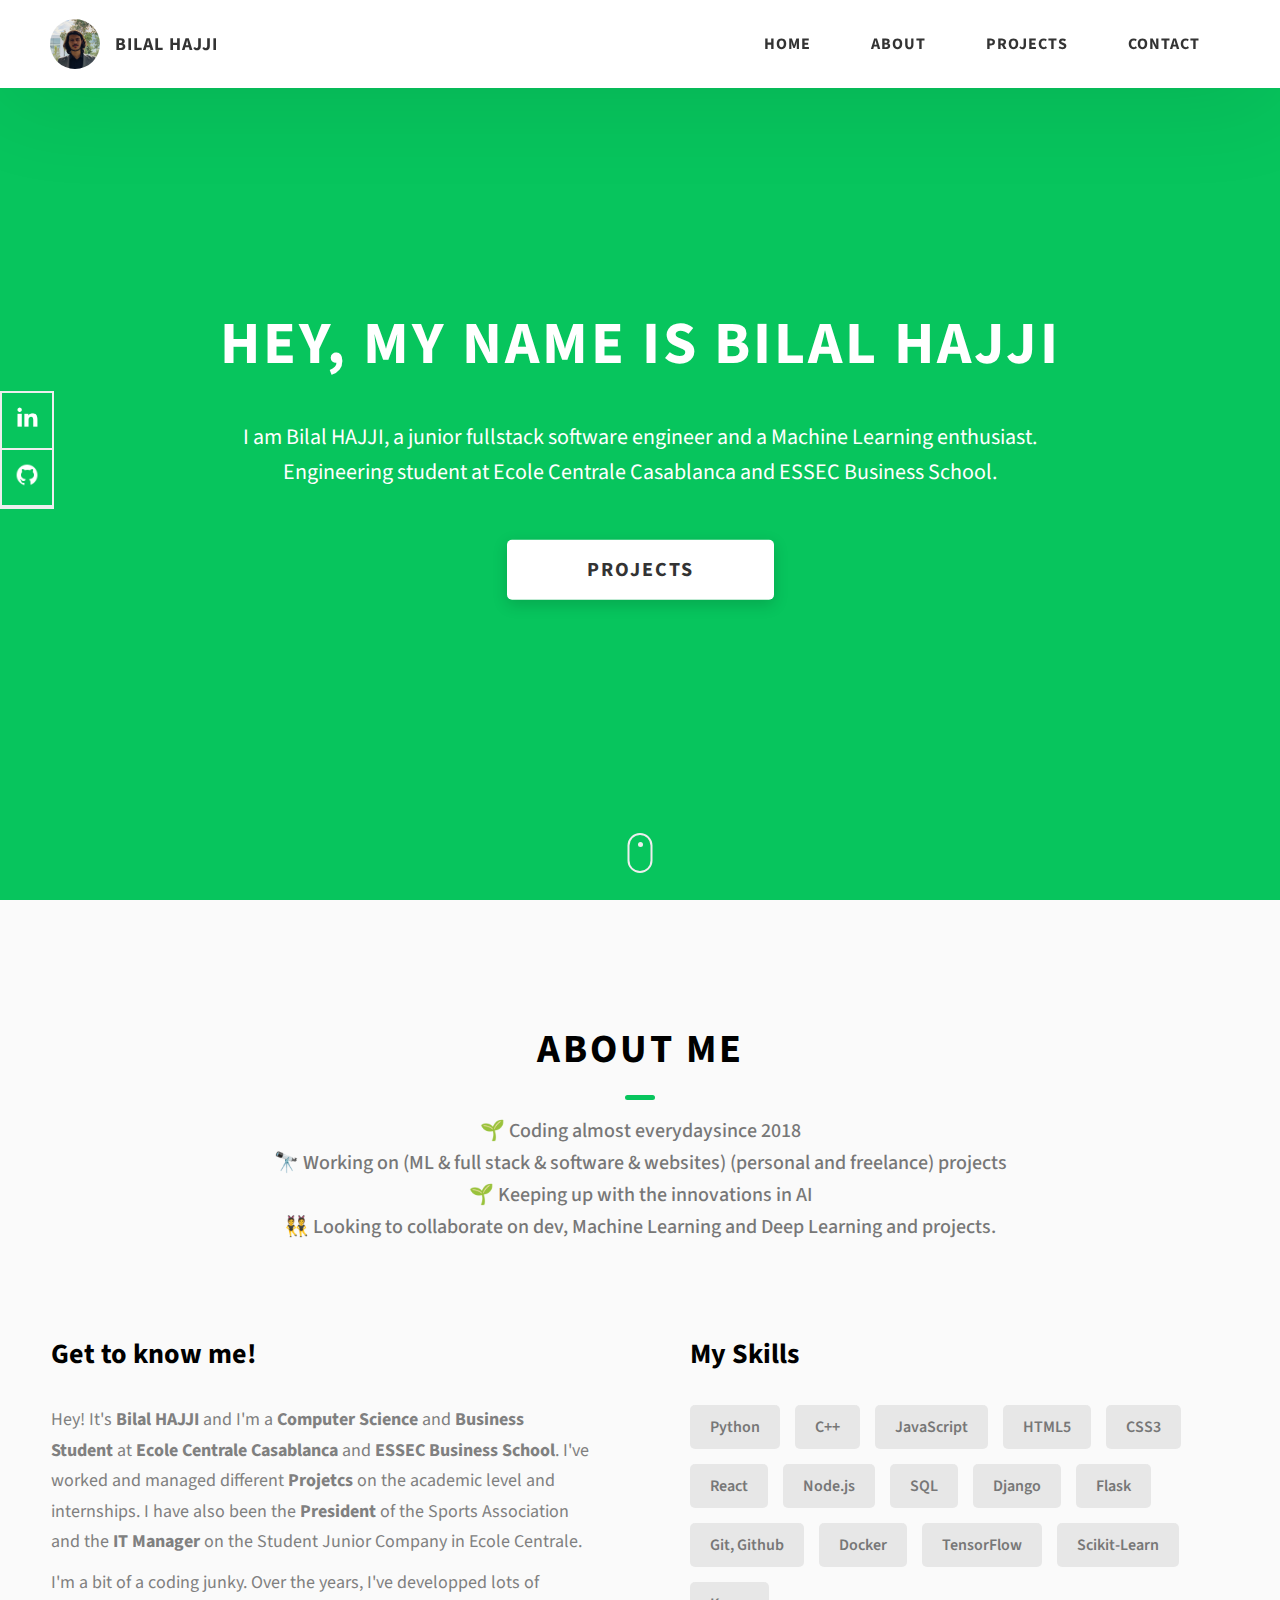
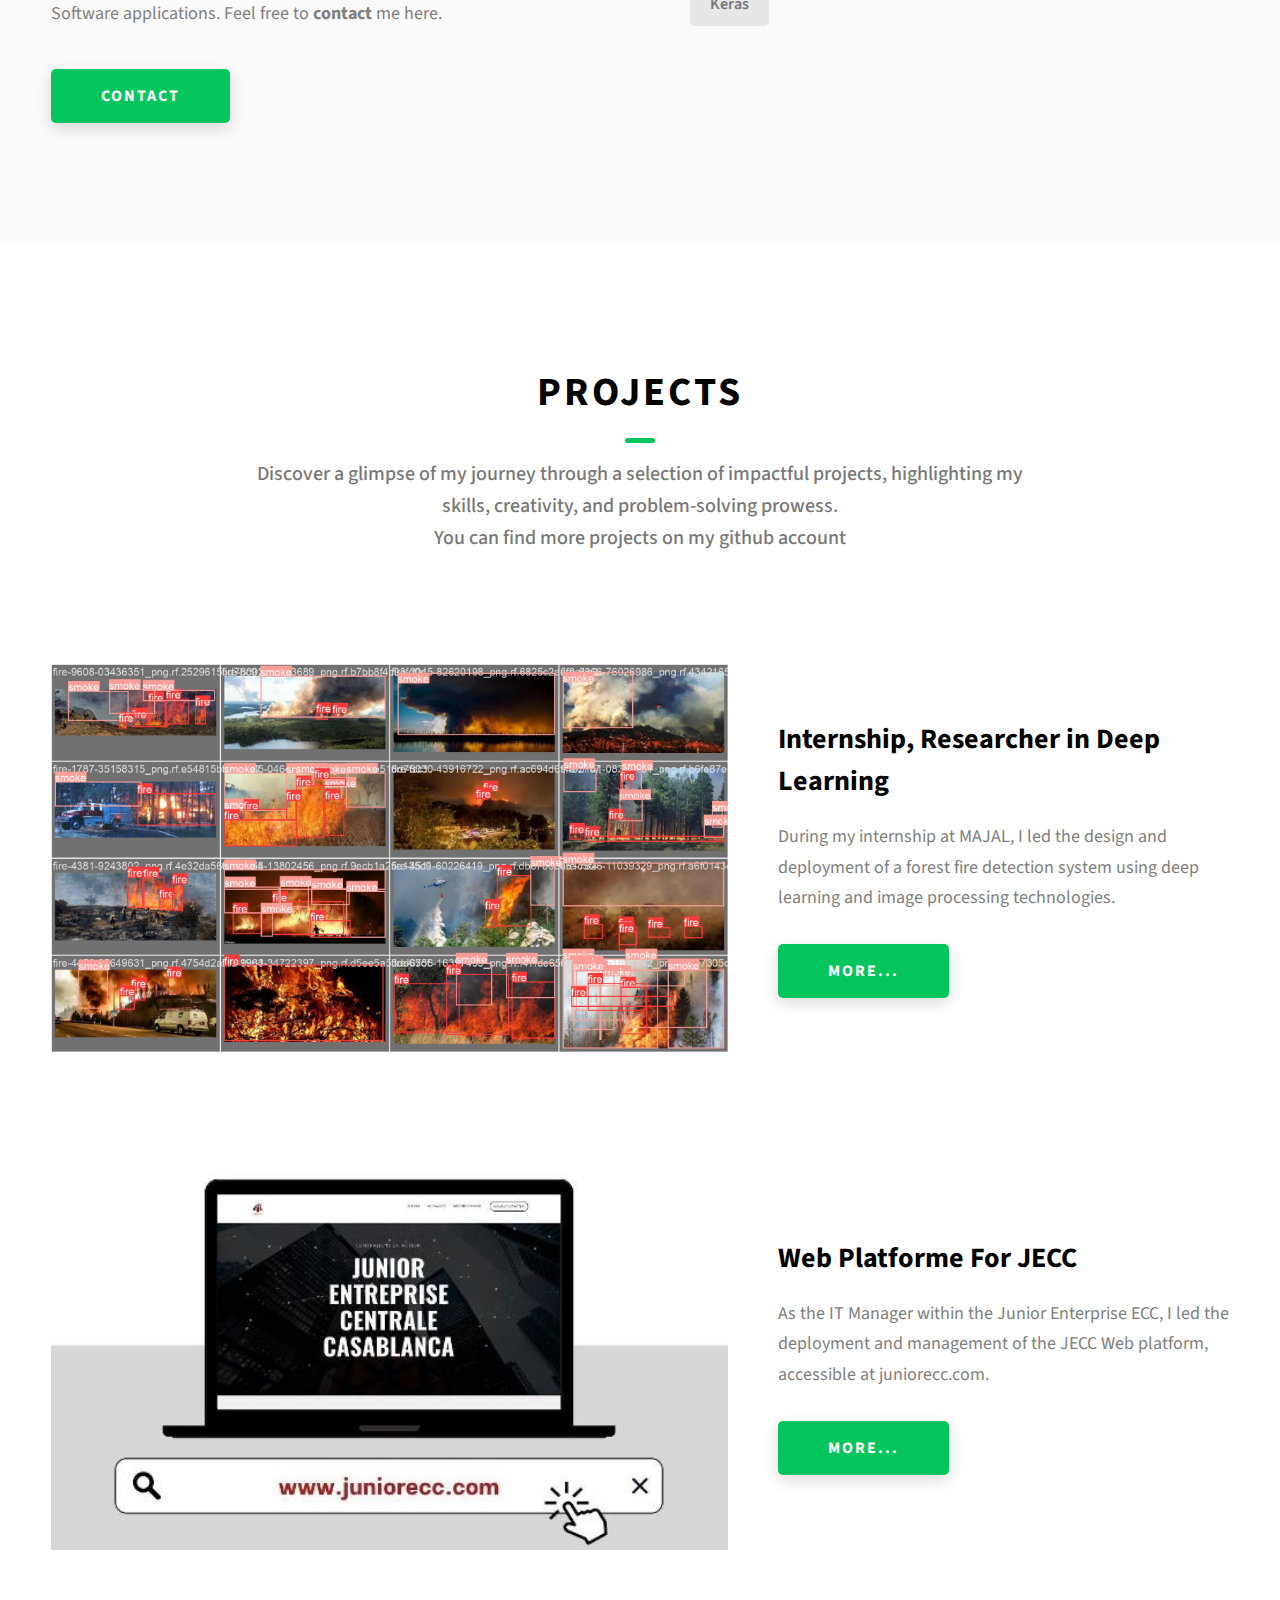
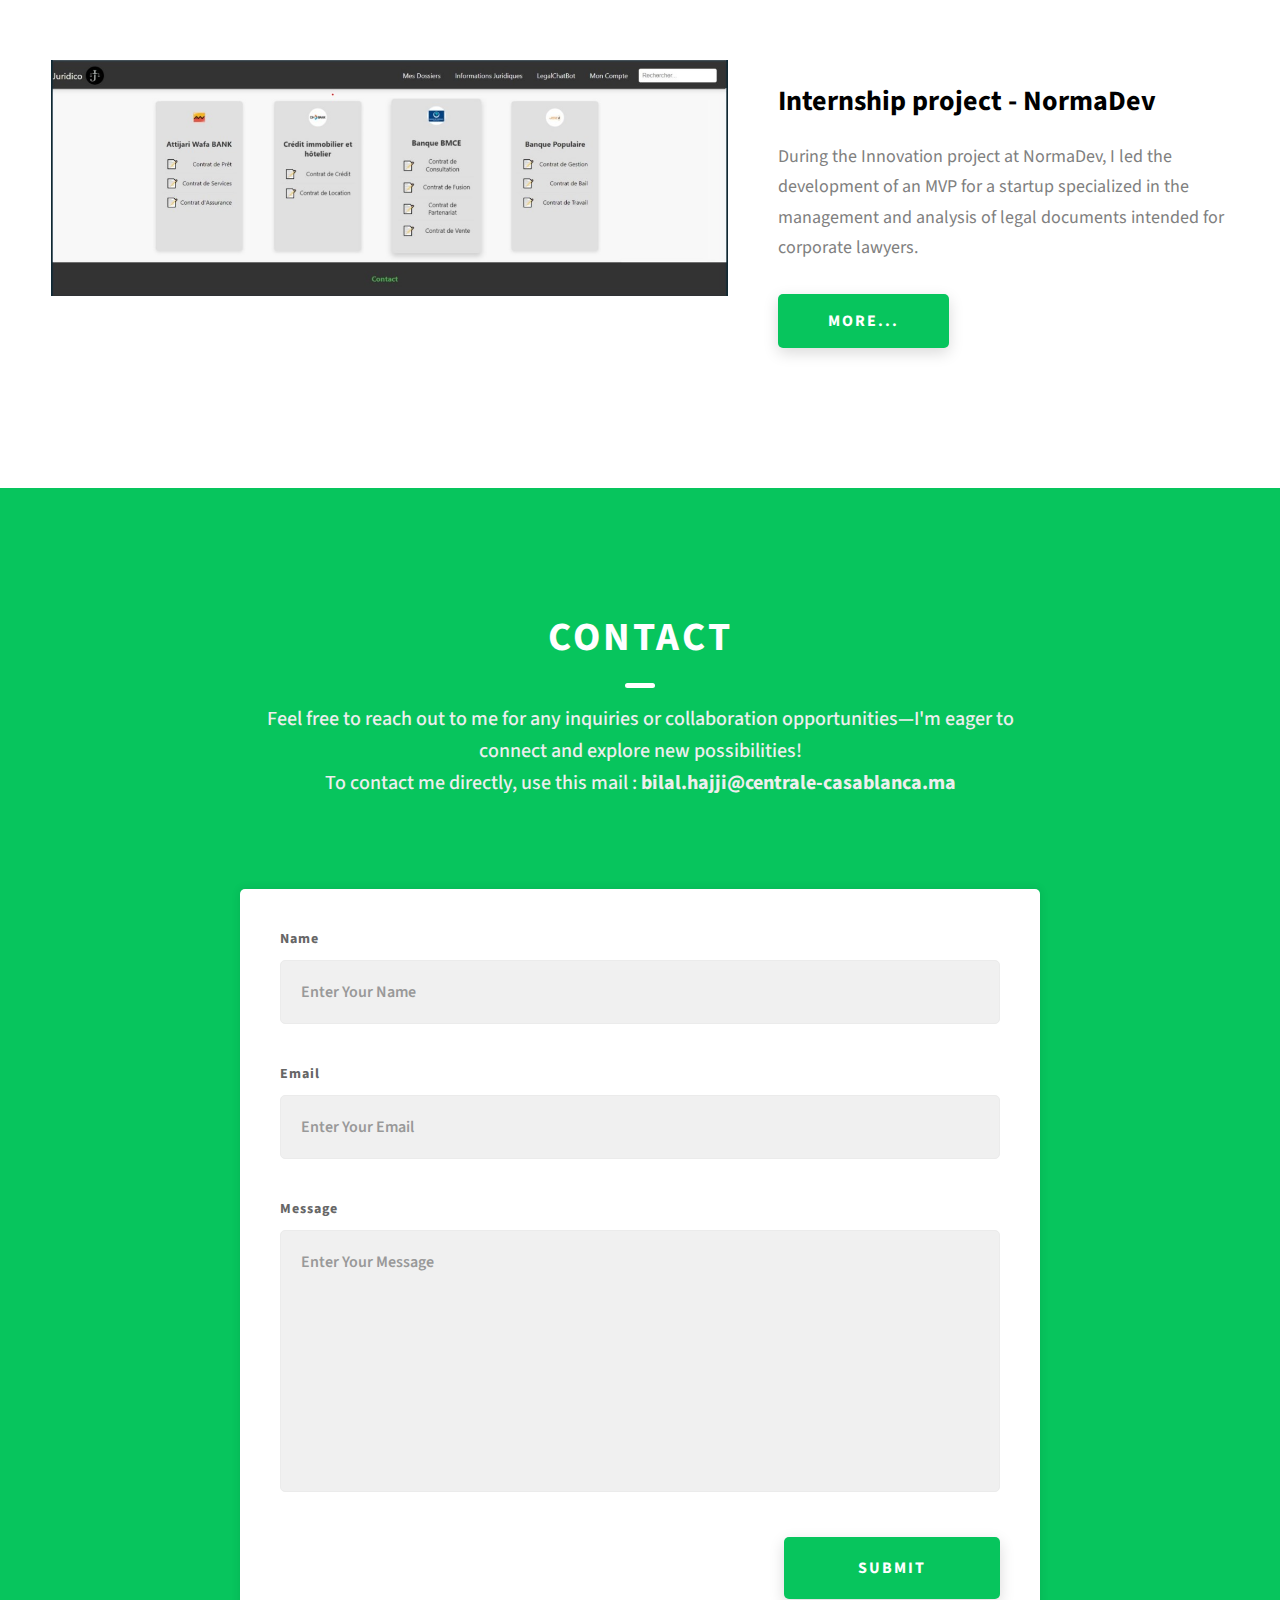
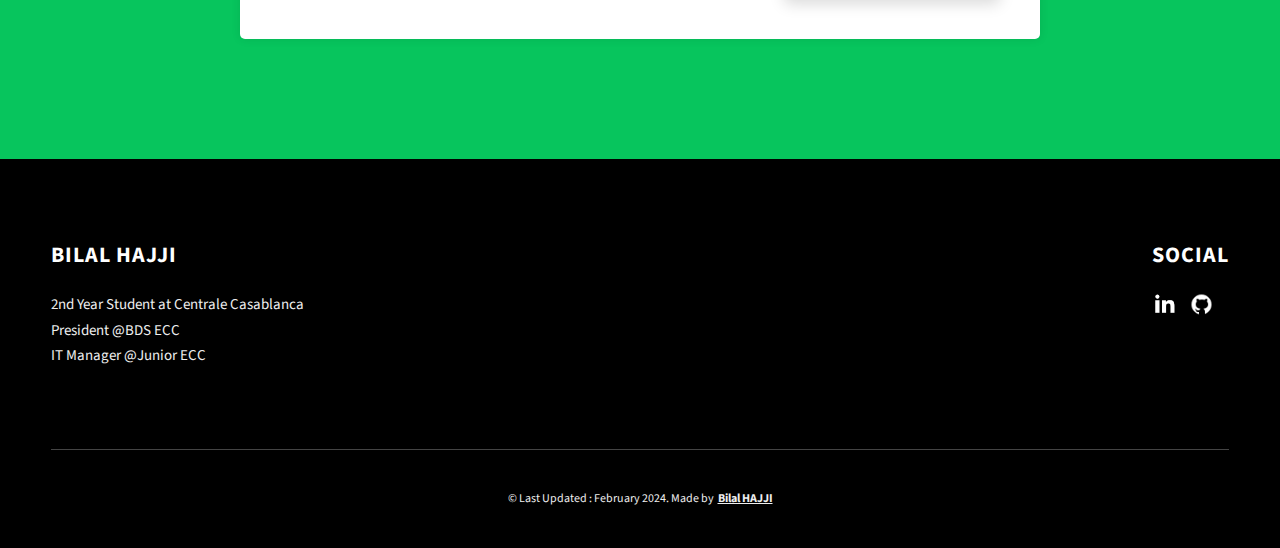
<file: index.html>
<!DOCTYPE html>
<html lang="en">
  <head>
    <meta charset="UTF-8" />
    <meta name="viewport" content="width=device-width, initial-scale=1.0" />
    <meta http-equiv="X-UA-Compatible" content="ie=edge" />
    <title>Bilal Portfolio</title>
    <meta name="description" content="Portfolio Template for Developer" />

    <link rel="stylesheet" href="css/style.css" />

    <link rel="preconnect" href="https://fonts.googleapis.com" />
    <link rel="preconnect" href="https://fonts.gstatic.com" crossorigin />
    <link
      href="https://fonts.googleapis.com/css2?family=Source+Sans+Pro:wght@400;600;700;900&display=swap"
      rel="stylesheet"
    />
  </head>
  <body>
    <header class="header">
      <div class="header__content">
        <div class="header__logo-container">
          <div class="header__logo-img-cont">
            <img
              src="./assets/png/bilal.JPG"
              alt="Ram Maheshwari Logo Image"
              class="header__logo-img"
            />
          </div>
          <span class="header__logo-sub">Bilal HAJJI</span>
        </div>
        <div class="header__main">
          <ul class="header__links">
            <li class="header__link-wrapper">
              <a href="./index.html" class="header__link"> Home </a>
            </li>
            <li class="header__link-wrapper">
              <a href="./index.html#about" class="header__link">About </a>
            </li>
            <li class="header__link-wrapper">
              <a href="./index.html#projects" class="header__link">
                Projects
              </a>
            </li>
            <li class="header__link-wrapper">
              <a href="./index.html#contact" class="header__link"> Contact </a>
            </li>
          </ul>
          <div class="header__main-ham-menu-cont">
            <img
              src="./assets/svg/ham-menu.svg"
              alt="hamburger menu"
              class="header__main-ham-menu"
            />
            <img
              src="./assets/svg/ham-menu-close.svg"
              alt="hamburger menu close"
              class="header__main-ham-menu-close d-none"
            />
          </div>
        </div>
      </div>
      <div class="header__sm-menu">
        <div class="header__sm-menu-content">
          <ul class="header__sm-menu-links">
            <li class="header__sm-menu-link">
              <a href="./index.html"> Home </a>
            </li>

            <li class="header__sm-menu-link">
              <a href="./index.html#about"> About </a>
            </li>

            <li class="header__sm-menu-link">
              <a href="./index.html#projects"> Projects </a>
            </li>

            <li class="header__sm-menu-link">
              <a href="./index.html#contact"> Contact </a>
            </li>
          </ul>
        </div>
      </div>
    </header>
    <section class="home-hero">
      <div class="home-hero__content">
        <h1 class="heading-primary">Hey, My name is Bilal HAJJI</h1>
        <div class="home-hero__info">
          <p class="text-primary">
            I am Bilal HAJJI, a junior fullstack software engineer and a Machine
            Learning enthusiast. <br />Engineering student at Ecole Centrale
            Casablanca and ESSEC Business School.
          </p>
        </div>
        <div class="home-hero__cta">
          <a href="./#projects" class="btn btn--bg">Projects</a>
        </div>
      </div>
      <div class="home-hero__socials">
        <div class="home-hero__social">
          <a
            href="https://www.linkedin.com/in/bilalhajji/"
            class="home-hero__social-icon-link"
          >
            <img
              src="./assets/png/linkedin-ico.png"
              alt="icon"
              class="home-hero__social-icon"
            />
          </a>
        </div>
        <div class="home-hero__social">
          <a
            href="https://github.com/bilalhajji"
            class="home-hero__social-icon-link"
          >
            <img
              src="./assets/png/github-ico.png"
              alt="icon"
              class="home-hero__social-icon"
            />
          </a>
        </div>
      </div>
      <div class="home-hero__mouse-scroll-cont">
        <div class="mouse"></div>
      </div>
    </section>
    <section id="about" class="about sec-pad">
      <div class="main-container">
        <h2 class="heading heading-sec heading-sec__mb-med">
          <span class="heading-sec__main">About Me</span>
          <span class="heading-sec__sub">
            🌱 Coding almost everydaysince 2018 <br />🔭 Working on (ML & full
            stack & software & websites) (personal and freelance) projects
            <br />🌱 Keeping up with the innovations in AI <br />👯 Looking to
            collaborate on dev, Machine Learning and Deep Learning and projects.
          </span>
        </h2>
        <div class="about__content">
          <div class="about__content-main">
            <h3 class="about__content-title">Get to know me!</h3>
            <div class="about__content-details">
              <p class="about__content-details-para">
                Hey! It's
                <strong>Bilal HAJJI</strong>
                and I'm a
                <strong> Computer Science</strong> and
                <strong>Business Student </strong> at
                <strong>Ecole Centrale Casablanca</strong> and
                <strong>ESSEC Business School</strong>. I've worked and managed
                different
                <strong> Projetcs </strong>
                on the academic level and internships. I have also been the
                <strong>President</strong> of the Sports Association and the
                <strong>IT Manager</strong> on the Student Junior Company in
                Ecole Centrale.
              </p>
              <p class="about__content-details-para">
                I'm a bit of a coding junky. Over the years, I've developped
                lots of Software applications. Feel free to
                <strong>contact</strong> me here.
              </p>
            </div>
            <a href="./#contact" class="btn btn--med btn--theme dynamicBgClr"
              >Contact</a
            >
          </div>
          <div class="about__content-skills">
            <h3 class="about__content-title">My Skills</h3>
            <div class="skills">
              <div class="skills__skill">Python</div>
              <div class="skills__skill">C++</div>
              <div class="skills__skill">JavaScript</div>
              <div class="skills__skill">HTML5</div>
              <div class="skills__skill">CSS3</div>
              <div class="skills__skill">React</div>
              <div class="skills__skill">Node.js</div>
              <div class="skills__skill">SQL</div>
              <div class="skills__skill">Django</div>
              <div class="skills__skill">Flask</div>
              <div class="skills__skill">Git, Github</div>
              <div class="skills__skill">Docker</div>
              <div class="skills__skill">TensorFlow</div>
              <div class="skills__skill">Scikit-Learn</div>
              <div class="skills__skill">Keras</div>
            </div>
          </div>
        </div>
      </div>
    </section>
    <section id="projects" class="projects sec-pad">
      <div class="main-container">
        <h2 class="heading heading-sec heading-sec__mb-bg">
          <span class="heading-sec__main">Projects</span>
          <span class="heading-sec__sub">
            Discover a glimpse of my journey through a selection of impactful
            projects, highlighting my skills, creativity, and problem-solving
            prowess.<br />You can find more projects on my github account
          </span>
        </h2>

        <div class="projects__content">
          <div class="projects__row">
            <div class="projects__row-img-cont">
              <img
                src="./assets/png/proj1.jpg"
                alt="Software Screenshot"
                class="projects__row-img"
                loading="lazy"
              />
            </div>
            <div class="projects__row-content">
              <h3 class="projects__row-content-title">
                Internship, Researcher in Deep Learning
              </h3>
              <p class="projects__row-content-desc">
                During my internship at MAJAL, I led the design and deployment
                of a forest fire detection system using deep learning and image
                processing technologies.
              </p>
              <a
                href="./project-1.html"
                class="btn btn--med btn--theme dynamicBgClr"
                target="_blank"
                >More...</a
              >
            </div>
          </div>
          <div class="projects__row">
            <div class="projects__row-img-cont">
              <img
                src="./assets/png/jecc.JPG"
                alt="Software Screenshot"
                class="projects__row-img"
                loading="lazy"
              />
            </div>
            <div class="projects__row-content">
              <h3 class="projects__row-content-title">
                Web Platforme For JECC
              </h3>
              <p class="projects__row-content-desc">
                As the IT Manager within the Junior Enterprise ECC, I led the
                deployment and management of the JECC Web platform, accessible
                at juniorecc.com.
              </p>
              <a
                href="./project-2.html"
                class="btn btn--med btn--theme dynamicBgClr"
                target="_blank"
                >More...</a
              >
            </div>
          </div>
          <div class="projects__row">
            <div class="projects__row-img-cont">
              <img
                src="./assets/png/innov.jpg"
                alt="Software Screenshot"
                class="projects__row-img"
                loading="lazy"
              />
            </div>
            <div class="projects__row-content">
              <h3 class="projects__row-content-title">
                Internship project - NormaDev
              </h3>
              <p class="projects__row-content-desc">
                During the Innovation project at NormaDev, I led the development
                of an MVP for a startup specialized in the management and
                analysis of legal documents intended for corporate lawyers.
              </p>
              <a
                href="./project-3.html"
                class="btn btn--med btn--theme dynamicBgClr"
                target="_blank"
                >More...</a
              >
            </div>
          </div>
        </div>
      </div>
    </section>
    <section id="contact" class="contact sec-pad dynamicBg">
      <div class="main-container">
        <h2 class="heading heading-sec heading-sec__mb-med">
          <span class="heading-sec__main heading-sec__main--lt">Contact</span>
          <span class="heading-sec__sub heading-sec__sub--lt">
            Feel free to reach out to me for any inquiries or collaboration
            opportunities—I'm eager to connect and explore new possibilities!
            <br />To contact me directly, use this mail :
            <strong>bilal.hajji@centrale-casablanca.ma</strong>
          </span>
        </h2>
        <div class="contact__form-container">
          <form action="#" class="contact__form">
            <div class="contact__form-field">
              <label class="contact__form-label" for="name">Name</label>
              <input
                required
                placeholder="Enter Your Name"
                type="text"
                class="contact__form-input"
                name="name"
                id="name"
              />
            </div>
            <div class="contact__form-field">
              <label class="contact__form-label" for="email">Email</label>
              <input
                required
                placeholder="Enter Your Email"
                type="text"
                class="contact__form-input"
                name="email"
                id="email"
              />
            </div>
            <div class="contact__form-field">
              <label class="contact__form-label" for="message">Message</label>
              <textarea
                required
                cols="30"
                rows="10"
                class="contact__form-input"
                placeholder="Enter Your Message"
                name="message"
                id="message"
              ></textarea>
            </div>
            <button type="submit" class="btn btn--theme contact__btn">
              Submit
            </button>
          </form>
        </div>
      </div>
    </section>
    <footer class="main-footer">
      <div class="main-container">
        <div class="main-footer__upper">
          <div class="main-footer__row main-footer__row-1">
            <h2 class="heading heading-sm main-footer__heading-sm">
              <span>Social</span>
            </h2>
            <div class="main-footer__social-cont">
              <a
                target="_blank"
                rel="noreferrer"
                href="https://www.linkedin.com/in/bilalhajji/"
              >
                <img
                  class="main-footer__icon"
                  src="./assets/png/linkedin-ico.png"
                  alt="icon"
                />
              </a>
              <a
                target="_blank"
                rel="noreferrer"
                href="https://github.com/bilalhajji"
              >
                <img
                  class="main-footer__icon"
                  src="./assets/png/github-ico.png"
                  alt="icon"
                />
              </a>
            </div>
          </div>
          <div class="main-footer__row main-footer__row-2">
            <h4 class="heading heading-sm text-lt">Bilal HAJJI</h4>
            <p class="main-footer__short-desc">
              2nd Year Student at Centrale Casablanca <br />President @BDS
              ECC<br />IT Manager @Junior ECC
            </p>
          </div>
        </div>

        <!-- If you give me some credit or shoutout here by linking to my website, then it will be a big thing for me and will help me a lot :) -->
        <div class="main-footer__lower">
          &copy; Last Updated : February 2024. Made by
          <a
            rel="noreferrer"
            target="_blank"
            href="https://www.linkedin.com/in/bilalhajji/"
            >Bilal HAJJI</a
          >
        </div>
      </div>
    </footer>

    <script src="./index.js"></script>
  </body>
</html>
</file>
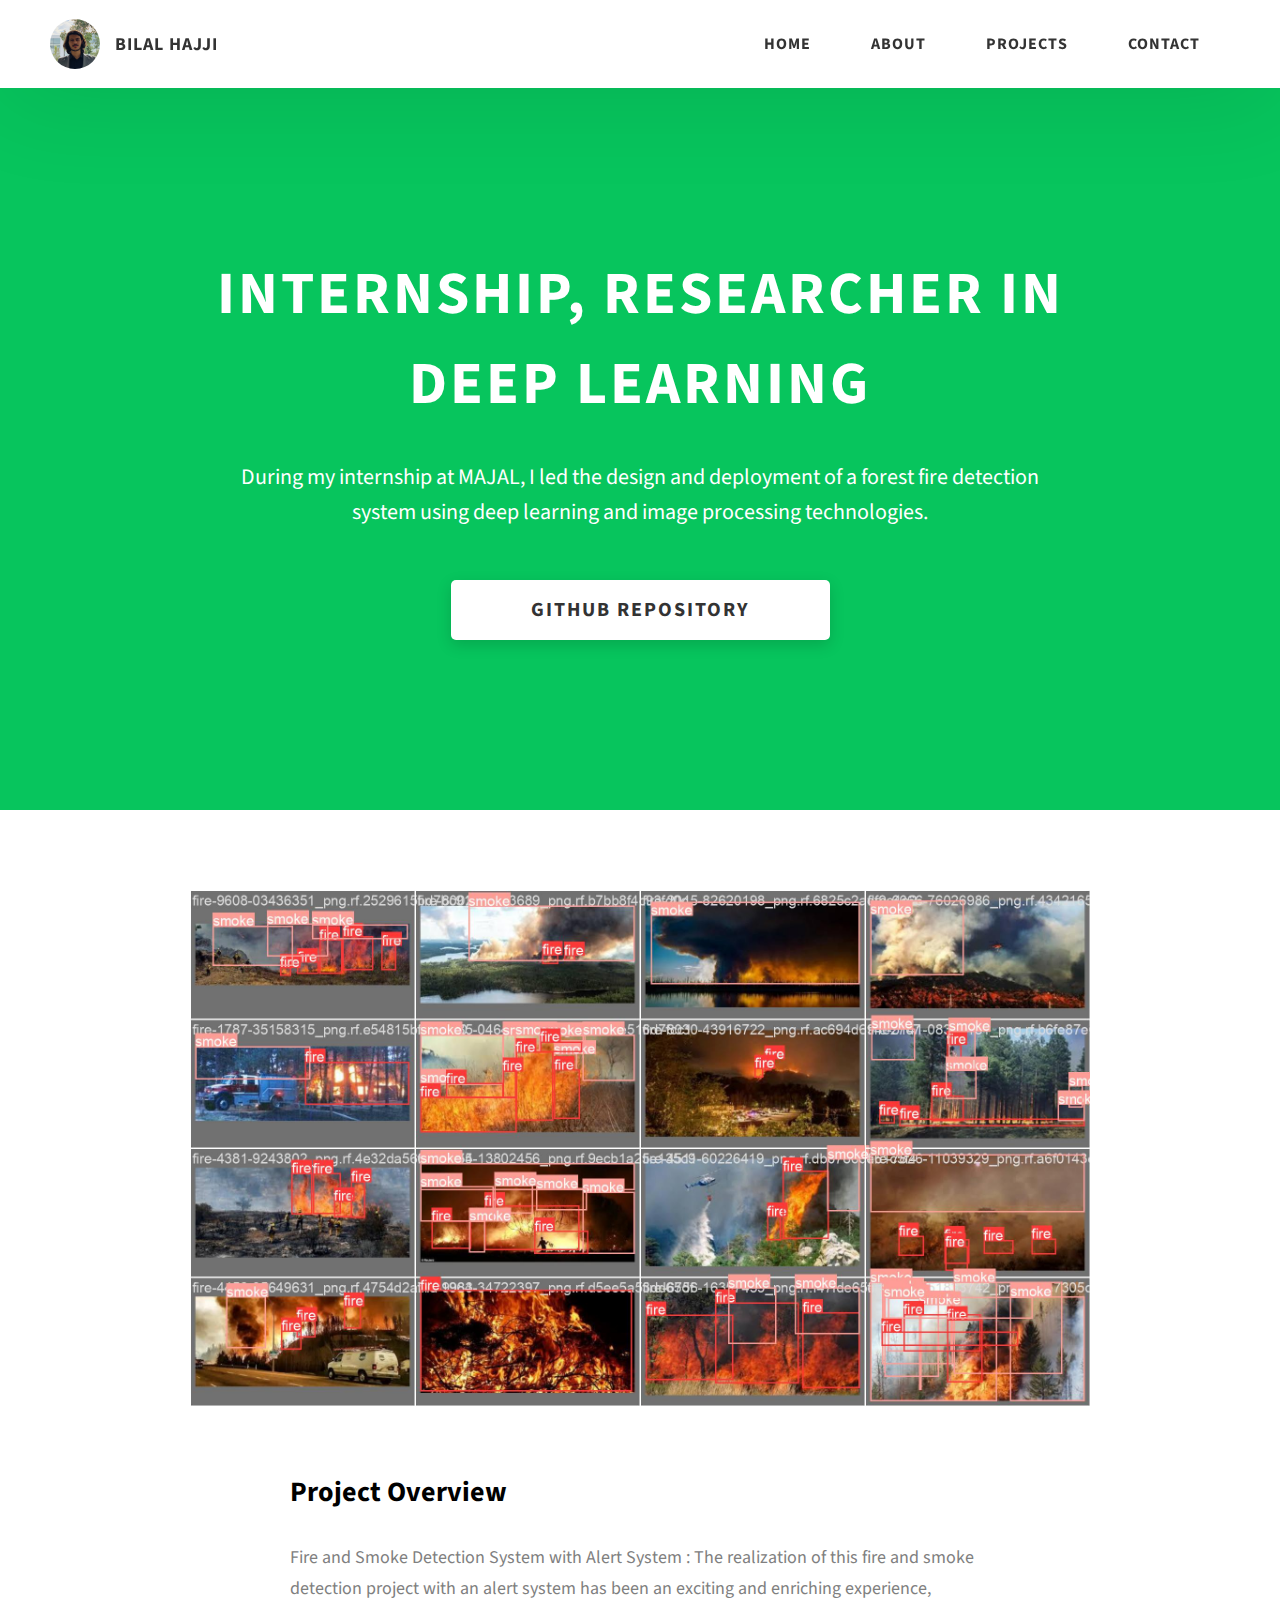
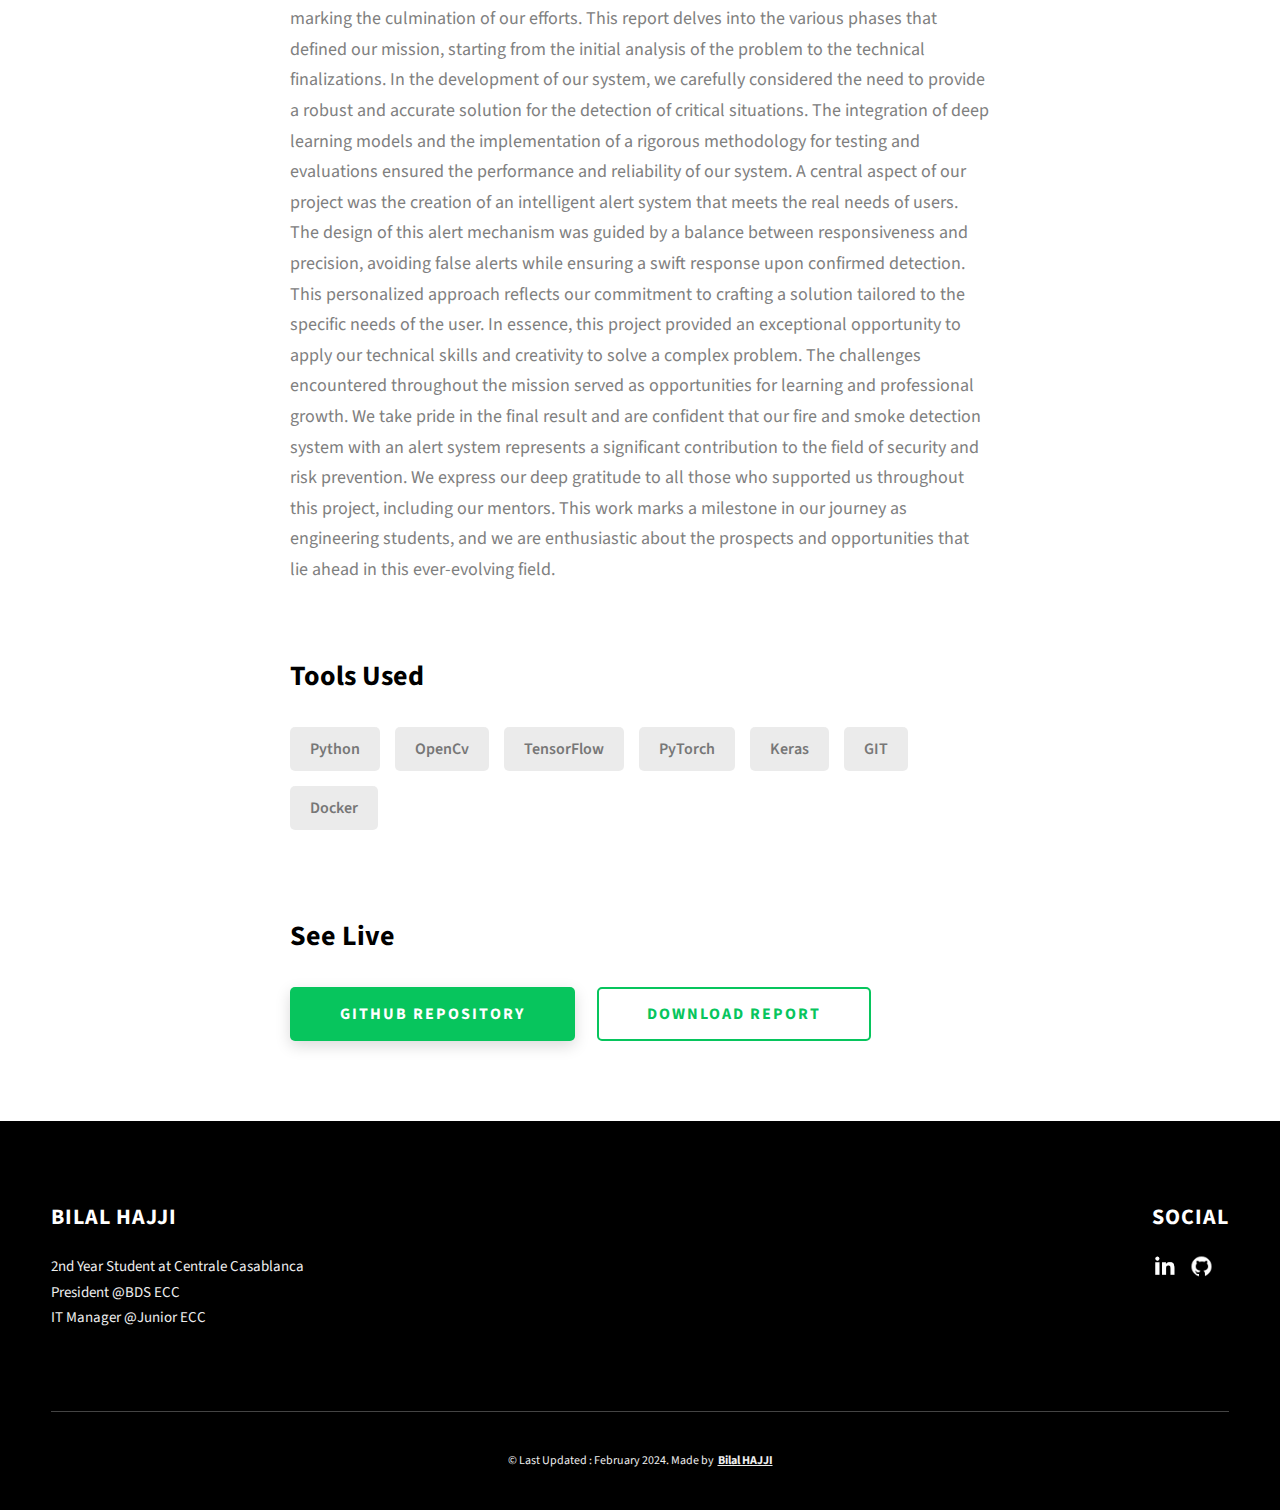
<file: project-1.html>
<!DOCTYPE html>
<html lang="en">
  <head>
    <meta charset="UTF-8" />
    <meta name="viewport" content="width=device-width, initial-scale=1.0" />
    <meta http-equiv="X-UA-Compatible" content="ie=edge" />
    <title>Internship, Researcher in Deep Learning</title>
    <meta name="description" content="Case study page of Project" />

    <link rel="stylesheet" href="css/style.css" />

    <link rel="preconnect" href="https://fonts.googleapis.com" />
    <link rel="preconnect" href="https://fonts.gstatic.com" crossorigin />
    <link
      href="https://fonts.googleapis.com/css2?family=Source+Sans+Pro:wght@400;600;700;900&display=swap"
      rel="stylesheet"
    />
  </head>
  <body>
    <header class="header">
      <div class="header__content">
        <div class="header__logo-container">
          <div class="header__logo-img-cont">
            <img
              src="./assets/png/bilal.JPG"
              alt="Ram Maheshwari Logo Image"
              class="header__logo-img"
            />
          </div>
          <span class="header__logo-sub">Bilal HAJJI</span>
        </div>
        <div class="header__main">
          <ul class="header__links">
            <li class="header__link-wrapper">
              <a href="./index.html" class="header__link"> Home </a>
            </li>
            <li class="header__link-wrapper">
              <a href="./index.html#about" class="header__link">About </a>
            </li>
            <li class="header__link-wrapper">
              <a href="./index.html#projects" class="header__link">
                Projects
              </a>
            </li>
            <li class="header__link-wrapper">
              <a href="./index.html#contact" class="header__link"> Contact </a>
            </li>
          </ul>
          <div class="header__main-ham-menu-cont">
            <img
              src="./assets/svg/ham-menu.svg"
              alt="hamburger menu"
              class="header__main-ham-menu"
            />
            <img
              src="./assets/svg/ham-menu-close.svg"
              alt="hamburger menu close"
              class="header__main-ham-menu-close d-none"
            />
          </div>
        </div>
      </div>
      <div class="header__sm-menu">
        <div class="header__sm-menu-content">
          <ul class="header__sm-menu-links">
            <li class="header__sm-menu-link">
              <a href="./index.html"> Home </a>
            </li>

            <li class="header__sm-menu-link">
              <a href="./index.html#about"> About </a>
            </li>

            <li class="header__sm-menu-link">
              <a href="./index.html#projects"> Projects </a>
            </li>

            <li class="header__sm-menu-link">
              <a href="./index.html#contact"> Contact </a>
            </li>
          </ul>
        </div>
      </div>
    </header>
    <section class="project-cs-hero">
      <div class="project-cs-hero__content">
        <h1 class="heading-primary">Internship, Researcher in Deep Learning</h1>
        <div class="project-cs-hero__info">
          <p class="text-primary">
            During my internship at MAJAL, I led the design and deployment of a
            forest fire detection system using deep learning and image
            processing technologies.
          </p>
        </div>
        <div class="project-cs-hero__cta">
          <a
            href="https://github.com/bilalhajji/Fire-Detection-System"
            class="btn btn--bg"
            target="_blank"
            >Github Repository</a
          >
        </div>
      </div>
    </section>
    <section class="project-details">
      <div class="main-container">
        <div class="project-details__content">
          <div class="project-details__showcase-img-cont">
            <img
              src="./assets/png/proj1.jpg"
              alt="Project Image"
              class="project-details__showcase-img"
            />
          </div>
          <div class="project-details__content-main">
            <div class="project-details__desc">
              <h3 class="project-details__content-title">Project Overview</h3>
              <p class="project-details__desc-para">
                Fire and Smoke Detection System with Alert System : The
                realization of this fire and smoke detection project with an
                alert system has been an exciting and enriching experience,
                marking the culmination of our efforts. This report delves into
                the various phases that defined our mission, starting from the
                initial analysis of the problem to the technical finalizations.
                In the development of our system, we carefully considered the
                need to provide a robust and accurate solution for the detection
                of critical situations. The integration of deep learning models
                and the implementation of a rigorous methodology for testing and
                evaluations ensured the performance and reliability of our
                system. A central aspect of our project was the creation of an
                intelligent alert system that meets the real needs of users. The
                design of this alert mechanism was guided by a balance between
                responsiveness and precision, avoiding false alerts while
                ensuring a swift response upon confirmed detection. This
                personalized approach reflects our commitment to crafting a
                solution tailored to the specific needs of the user. In essence,
                this project provided an exceptional opportunity to apply our
                technical skills and creativity to solve a complex problem. The
                challenges encountered throughout the mission served as
                opportunities for learning and professional growth. We take
                pride in the final result and are confident that our fire and
                smoke detection system with an alert system represents a
                significant contribution to the field of security and risk
                prevention. We express our deep gratitude to all those who
                supported us throughout this project, including our mentors.
                This work marks a milestone in our journey as engineering
                students, and we are enthusiastic about the prospects and
                opportunities that lie ahead in this ever-evolving field.
              </p>
            </div>
            <div class="project-details__tools-used">
              <h3 class="project-details__content-title">Tools Used</h3>
              <div class="skills">
                <div class="skills__skill">Python</div>
                <div class="skills__skill">OpenCv</div>
                <div class="skills__skill">TensorFlow</div>
                <div class="skills__skill">PyTorch</div>
                <div class="skills__skill">Keras</div>
                <div class="skills__skill">GIT</div>
                <div class="skills__skill">Docker</div>
              </div>
            </div>
            <div class="project-details__links">
              <h3 class="project-details__content-title">See Live</h3>
              <a
                href="https://github.com/bilalhajji/Fire-Detection-System"
                class="btn btn--med btn--theme project-details__links-btn"
                target="_blank"
                >Github Repository</a
              >
              <a
                href="./assets/png/rp1.pdf"
                class="btn btn--med btn--theme-inv project-details__links-btn"
                target="_blank"
                >Download Report</a
              >
            </div>
          </div>
        </div>
      </div>
    </section>
    <footer class="main-footer">
      <div class="main-container">
        <div class="main-footer__upper">
          <div class="main-footer__row main-footer__row-1">
            <h2 class="heading heading-sm main-footer__heading-sm">
              <span>Social</span>
            </h2>
            <div class="main-footer__social-cont">
              <a
                target="_blank"
                rel="noreferrer"
                href="https://www.linkedin.com/in/bilalhajji/"
              >
                <img
                  class="main-footer__icon"
                  src="./assets/png/linkedin-ico.png"
                  alt="icon"
                />
              </a>
              <a
                target="_blank"
                rel="noreferrer"
                href="https://github.com/bilalhajji"
              >
                <img
                  class="main-footer__icon"
                  src="./assets/png/github-ico.png"
                  alt="icon"
                />
              </a>
            </div>
          </div>
          <div class="main-footer__row main-footer__row-2">
            <h4 class="heading heading-sm text-lt">Bilal HAJJI</h4>
            <p class="main-footer__short-desc">
              2nd Year Student at Centrale Casablanca <br />President @BDS
              ECC<br />IT Manager @Junior ECC
            </p>
          </div>
        </div>

        <div class="main-footer__lower">
          &copy; Last Updated : February 2024. Made by
          <a
            rel="noreferrer"
            target="_blank"
            href="https://www.linkedin.com/in/bilalhajji/"
            >Bilal HAJJI</a
          >
        </div>
      </div>
    </footer>
    <script src="./index.js"></script>
  </body>
</html>
</file>
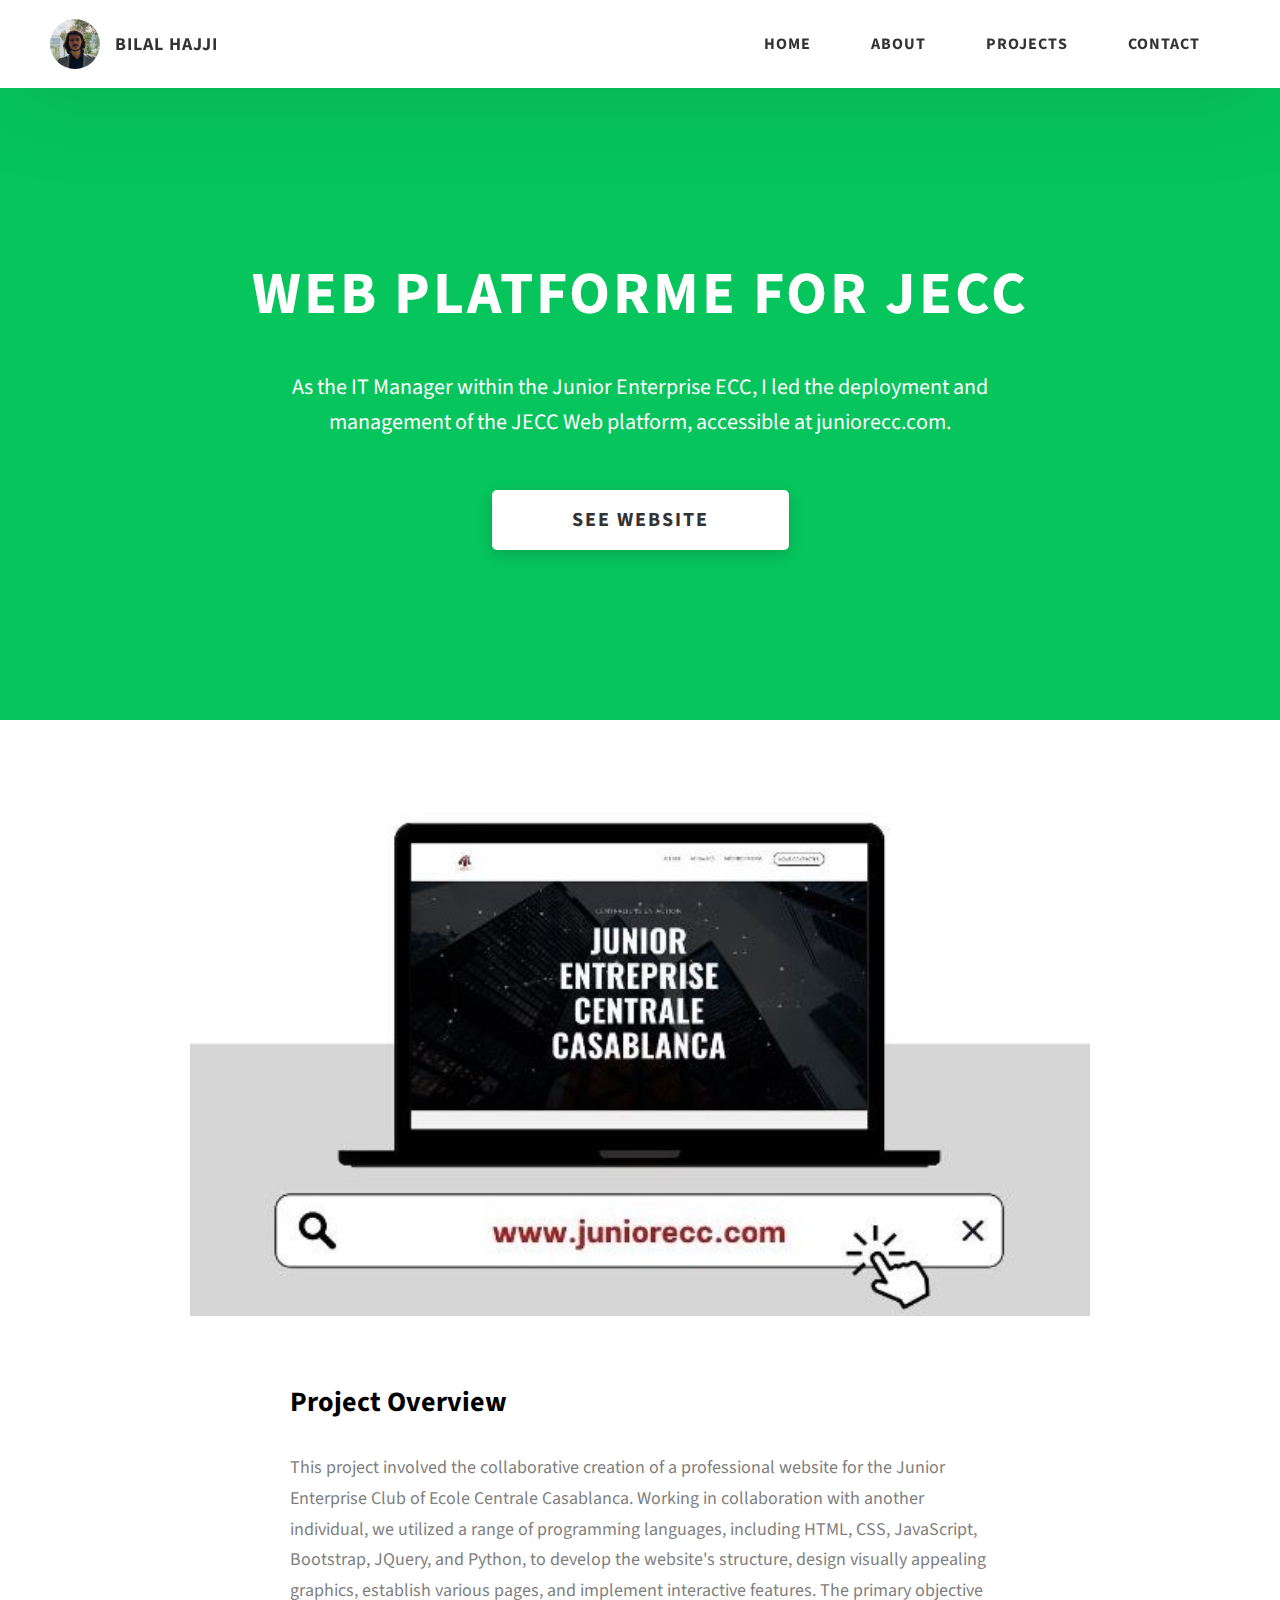
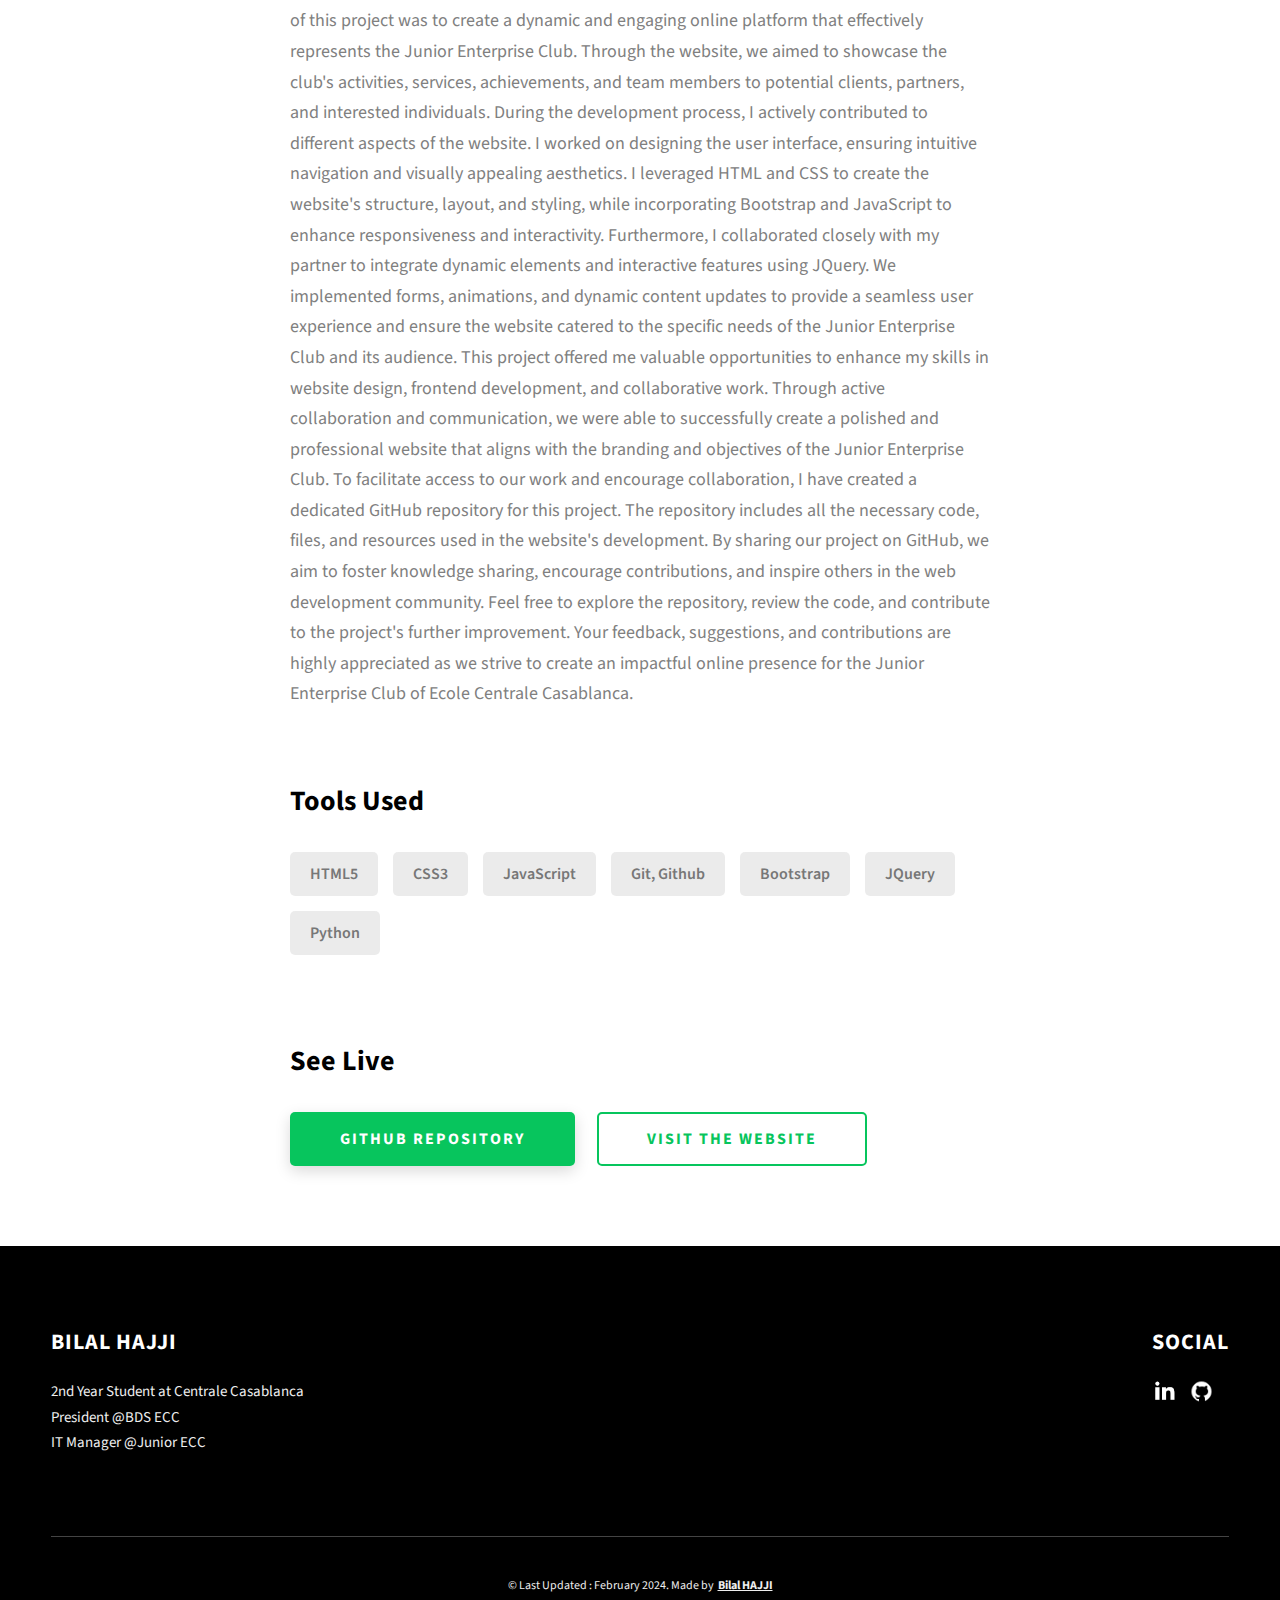
<file: project-2.html>
<!DOCTYPE html>
<html lang="en">
  <head>
    <meta charset="UTF-8" />
    <meta name="viewport" content="width=device-width, initial-scale=1.0" />
    <meta http-equiv="X-UA-Compatible" content="ie=edge" />
    <title>Web Platforme For JECC</title>
    <meta name="description" content="Case study page of Project" />

    <link rel="stylesheet" href="css/style.css" />

    <link rel="preconnect" href="https://fonts.googleapis.com" />
    <link rel="preconnect" href="https://fonts.gstatic.com" crossorigin />
    <link
      href="https://fonts.googleapis.com/css2?family=Source+Sans+Pro:wght@400;600;700;900&display=swap"
      rel="stylesheet"
    />
  </head>
  <body>
    <header class="header">
      <div class="header__content">
        <div class="header__logo-container">
          <div class="header__logo-img-cont">
            <img
              src="./assets/png/bilal.JPG"
              alt="Ram Maheshwari Logo Image"
              class="header__logo-img"
            />
          </div>
          <span class="header__logo-sub">Bilal HAJJI</span>
        </div>
        <div class="header__main">
          <ul class="header__links">
            <li class="header__link-wrapper">
              <a href="./index.html" class="header__link"> Home </a>
            </li>
            <li class="header__link-wrapper">
              <a href="./index.html#about" class="header__link">About </a>
            </li>
            <li class="header__link-wrapper">
              <a href="./index.html#projects" class="header__link">
                Projects
              </a>
            </li>
            <li class="header__link-wrapper">
              <a href="./index.html#contact" class="header__link"> Contact </a>
            </li>
          </ul>
          <div class="header__main-ham-menu-cont">
            <img
              src="./assets/svg/ham-menu.svg"
              alt="hamburger menu"
              class="header__main-ham-menu"
            />
            <img
              src="./assets/svg/ham-menu-close.svg"
              alt="hamburger menu close"
              class="header__main-ham-menu-close d-none"
            />
          </div>
        </div>
      </div>
      <div class="header__sm-menu">
        <div class="header__sm-menu-content">
          <ul class="header__sm-menu-links">
            <li class="header__sm-menu-link">
              <a href="./index.html"> Home </a>
            </li>

            <li class="header__sm-menu-link">
              <a href="./index.html#about"> About </a>
            </li>

            <li class="header__sm-menu-link">
              <a href="./index.html#projects"> Projects </a>
            </li>

            <li class="header__sm-menu-link">
              <a href="./index.html#contact"> Contact </a>
            </li>
          </ul>
        </div>
      </div>
    </header>
    <section class="project-cs-hero">
      <div class="project-cs-hero__content">
        <h1 class="heading-primary">Web Platforme For JECC</h1>
        <div class="project-cs-hero__info">
          <p class="text-primary">
            As the IT Manager within the Junior Enterprise ECC, I led the
            deployment and management of the JECC Web platform, accessible at
            juniorecc.com.
          </p>
        </div>
        <div class="project-cs-hero__cta">
          <a href="https://juniorecc.com/" class="btn btn--bg" target="_blank"
            >See WebSite</a
          >
        </div>
      </div>
    </section>
    <section class="project-details">
      <div class="main-container">
        <div class="project-details__content">
          <div class="project-details__showcase-img-cont">
            <img
              src="./assets/png/jecc.JPG"
              alt="Project Image"
              class="project-details__showcase-img"
            />
          </div>
          <div class="project-details__content-main">
            <div class="project-details__desc">
              <h3 class="project-details__content-title">Project Overview</h3>
              <p class="project-details__desc-para">
                This project involved the collaborative creation of a
                professional website for the Junior Enterprise Club of Ecole
                Centrale Casablanca. Working in collaboration with another
                individual, we utilized a range of programming languages,
                including HTML, CSS, JavaScript, Bootstrap, JQuery, and Python,
                to develop the website's structure, design visually appealing
                graphics, establish various pages, and implement interactive
                features. The primary objective of this project was to create a
                dynamic and engaging online platform that effectively represents
                the Junior Enterprise Club. Through the website, we aimed to
                showcase the club's activities, services, achievements, and team
                members to potential clients, partners, and interested
                individuals. During the development process, I actively
                contributed to different aspects of the website. I worked on
                designing the user interface, ensuring intuitive navigation and
                visually appealing aesthetics. I leveraged HTML and CSS to
                create the website's structure, layout, and styling, while
                incorporating Bootstrap and JavaScript to enhance responsiveness
                and interactivity. Furthermore, I collaborated closely with my
                partner to integrate dynamic elements and interactive features
                using JQuery. We implemented forms, animations, and dynamic
                content updates to provide a seamless user experience and ensure
                the website catered to the specific needs of the Junior
                Enterprise Club and its audience. This project offered me
                valuable opportunities to enhance my skills in website design,
                frontend development, and collaborative work. Through active
                collaboration and communication, we were able to successfully
                create a polished and professional website that aligns with the
                branding and objectives of the Junior Enterprise Club. To
                facilitate access to our work and encourage collaboration, I
                have created a dedicated GitHub repository for this project. The
                repository includes all the necessary code, files, and resources
                used in the website's development. By sharing our project on
                GitHub, we aim to foster knowledge sharing, encourage
                contributions, and inspire others in the web development
                community. Feel free to explore the repository, review the code,
                and contribute to the project's further improvement. Your
                feedback, suggestions, and contributions are highly appreciated
                as we strive to create an impactful online presence for the
                Junior Enterprise Club of Ecole Centrale Casablanca.
              </p>
            </div>
            <div class="project-details__tools-used">
              <h3 class="project-details__content-title">Tools Used</h3>
              <div class="skills">
                <div class="skills__skill">HTML5</div>
                <div class="skills__skill">CSS3</div>
                <div class="skills__skill">JavaScript</div>
                <div class="skills__skill">Git, Github</div>
                <div class="skills__skill">Bootstrap</div>
                <div class="skills__skill">JQuery</div>
                <div class="skills__skill">Python</div>
              </div>
            </div>
            <div class="project-details__links">
              <h3 class="project-details__content-title">See Live</h3>
              <a
                href="https://github.com/bilalhajji/Website-JECC"
                class="btn btn--med btn--theme project-details__links-btn"
                target="_blank"
                >Github Repository</a
              >
              <a
                href="https://juniorecc.com/"
                class="btn btn--med btn--theme-inv project-details__links-btn"
                target="_blank"
                >Visit the website</a
              >
            </div>
          </div>
        </div>
      </div>
    </section>
    <footer class="main-footer">
      <div class="main-container">
        <div class="main-footer__upper">
          <div class="main-footer__row main-footer__row-1">
            <h2 class="heading heading-sm main-footer__heading-sm">
              <span>Social</span>
            </h2>
            <div class="main-footer__social-cont">
              <a
                target="_blank"
                rel="noreferrer"
                href="https://www.linkedin.com/in/bilalhajji/"
              >
                <img
                  class="main-footer__icon"
                  src="./assets/png/linkedin-ico.png"
                  alt="icon"
                />
              </a>
              <a
                target="_blank"
                rel="noreferrer"
                href="https://github.com/bilalhajji"
              >
                <img
                  class="main-footer__icon"
                  src="./assets/png/github-ico.png"
                  alt="icon"
                />
              </a>
            </div>
          </div>
          <div class="main-footer__row main-footer__row-2">
            <h4 class="heading heading-sm text-lt">Bilal HAJJI</h4>
            <p class="main-footer__short-desc">
              2nd Year Student at Centrale Casablanca <br />President @BDS
              ECC<br />IT Manager @Junior ECC
            </p>
          </div>
        </div>

        <div class="main-footer__lower">
          &copy; Last Updated : February 2024. Made by
          <a
            rel="noreferrer"
            target="_blank"
            href="https://www.linkedin.com/in/bilalhajji/"
            >Bilal HAJJI</a
          >
        </div>
      </div>
    </footer>
    <script src="./index.js"></script>
  </body>
</html>
</file>
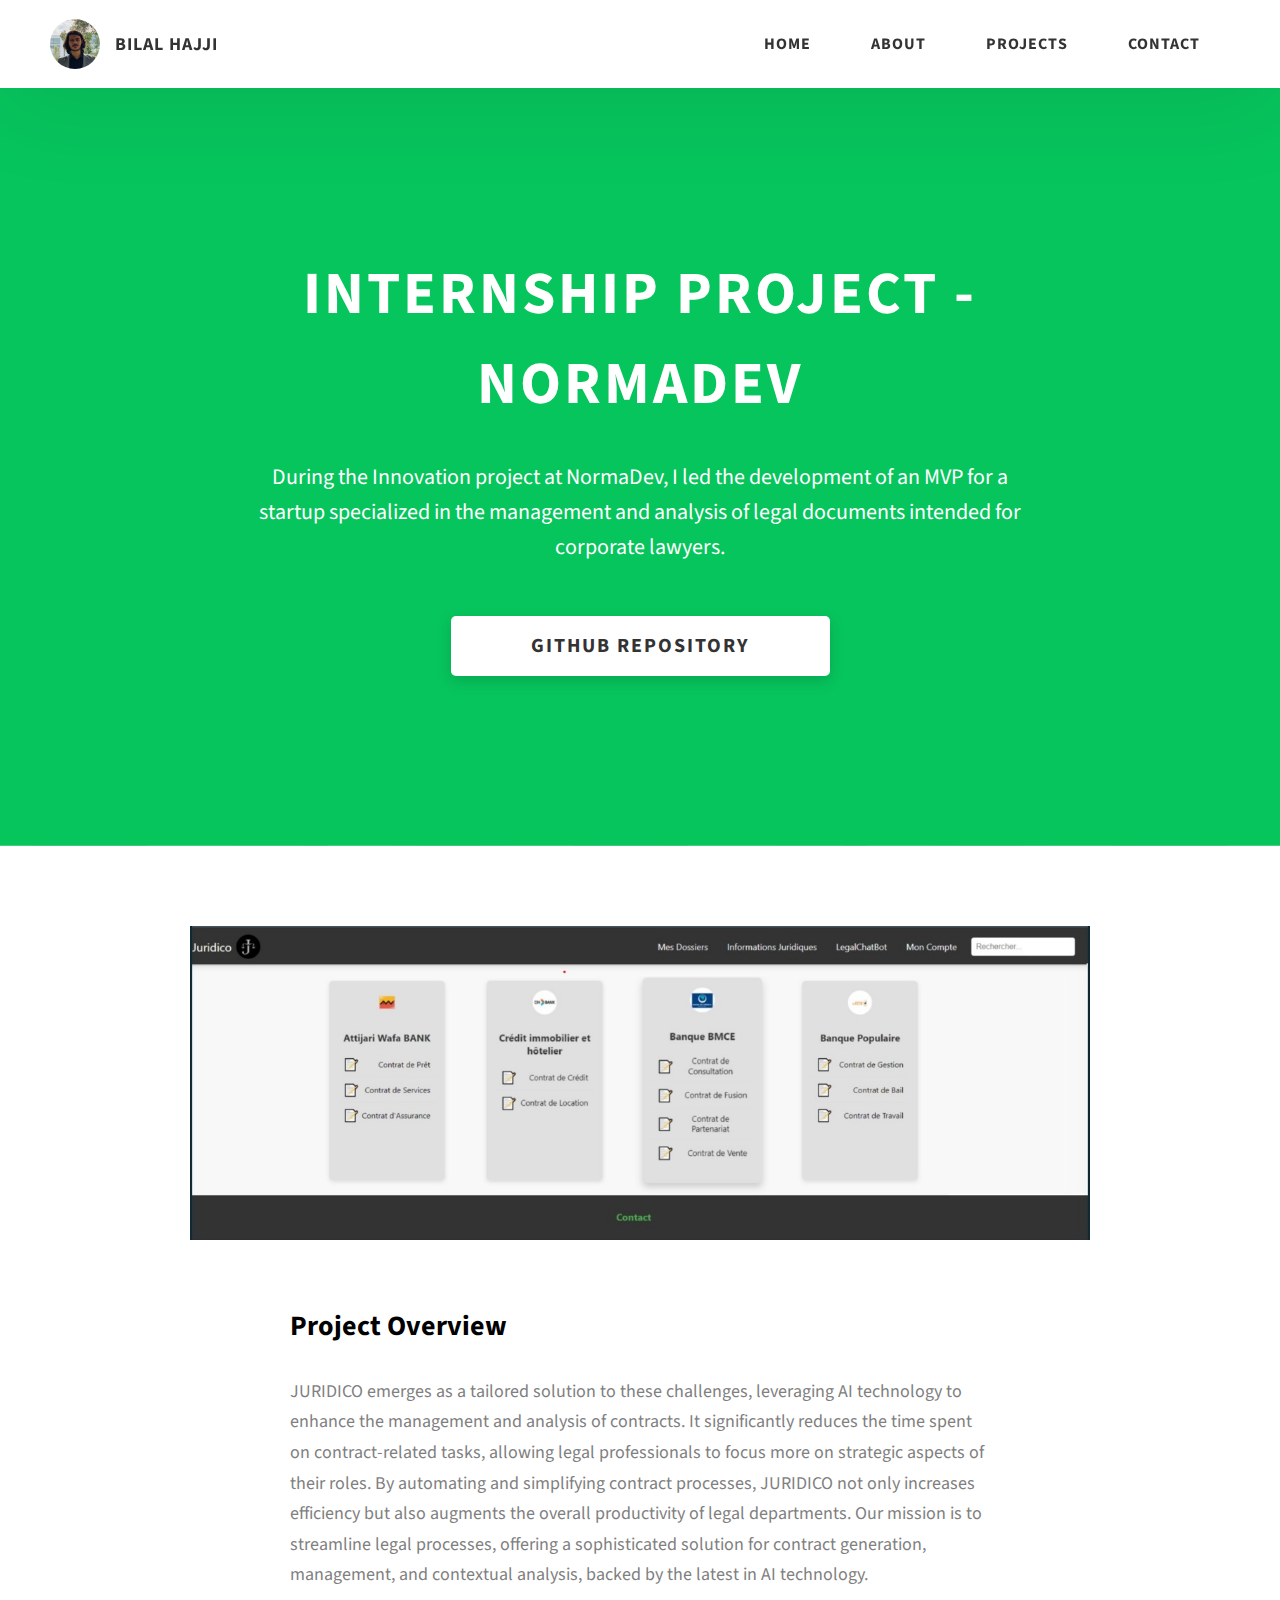
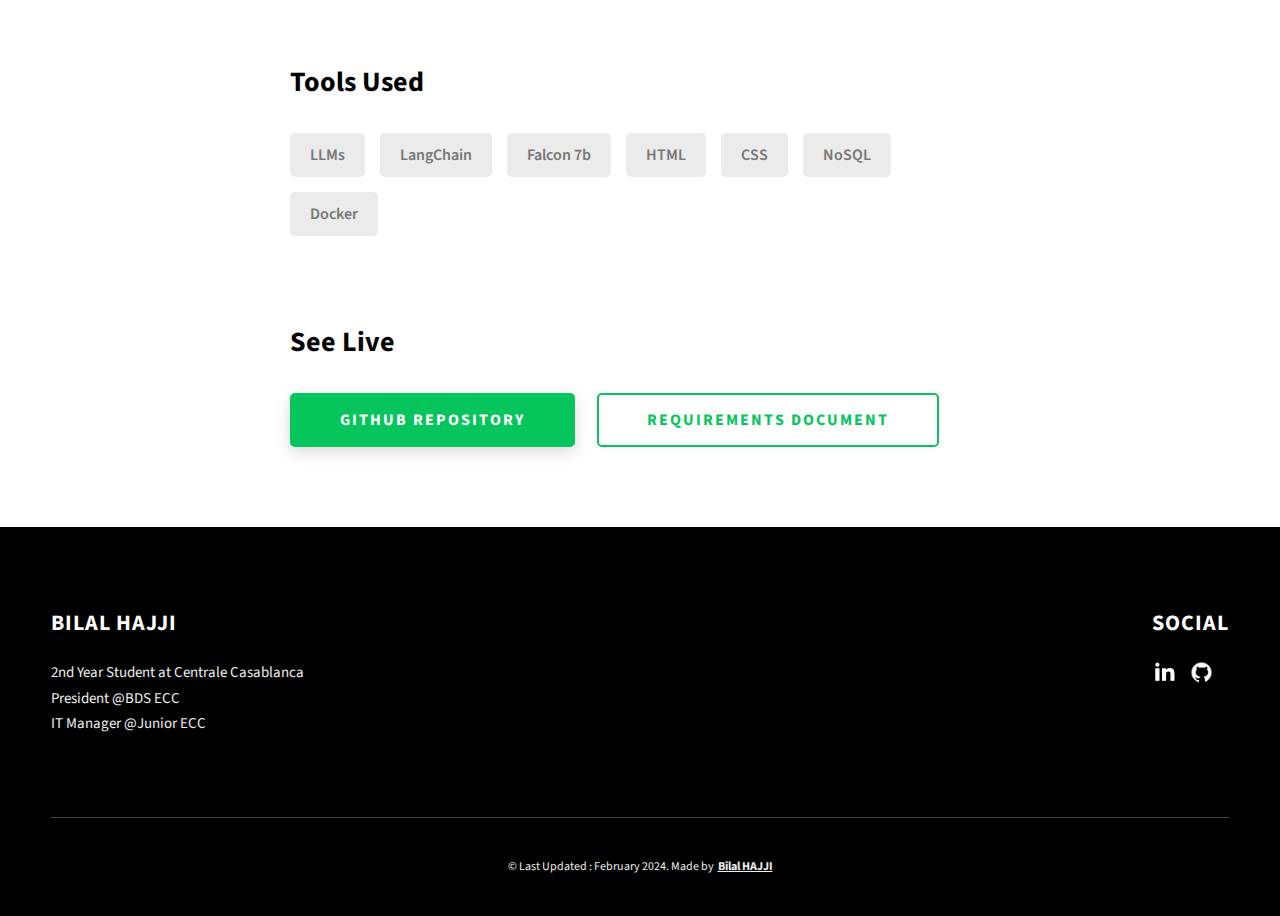
<file: project-3.html>
<!DOCTYPE html>
<html lang="en">
  <head>
    <meta charset="UTF-8" />
    <meta name="viewport" content="width=device-width, initial-scale=1.0" />
    <meta http-equiv="X-UA-Compatible" content="ie=edge" />
    <title>Internship project - NormaDev</title>
    <meta name="description" content="Case study page of Project" />

    <link rel="stylesheet" href="css/style.css" />

    <link rel="preconnect" href="https://fonts.googleapis.com" />
    <link rel="preconnect" href="https://fonts.gstatic.com" crossorigin />
    <link
      href="https://fonts.googleapis.com/css2?family=Source+Sans+Pro:wght@400;600;700;900&display=swap"
      rel="stylesheet"
    />
  </head>
  <body>
    <header class="header">
      <div class="header__content">
        <div class="header__logo-container">
          <div class="header__logo-img-cont">
            <img
              src="./assets/png/bilal.JPG"
              alt="Ram Maheshwari Logo Image"
              class="header__logo-img"
            />
          </div>
          <span class="header__logo-sub">Bilal HAJJI</span>
        </div>
        <div class="header__main">
          <ul class="header__links">
            <li class="header__link-wrapper">
              <a href="./index.html" class="header__link"> Home </a>
            </li>
            <li class="header__link-wrapper">
              <a href="./index.html#about" class="header__link">About </a>
            </li>
            <li class="header__link-wrapper">
              <a href="./index.html#projects" class="header__link">
                Projects
              </a>
            </li>
            <li class="header__link-wrapper">
              <a href="./index.html#contact" class="header__link"> Contact </a>
            </li>
          </ul>
          <div class="header__main-ham-menu-cont">
            <img
              src="./assets/svg/ham-menu.svg"
              alt="hamburger menu"
              class="header__main-ham-menu"
            />
            <img
              src="./assets/svg/ham-menu-close.svg"
              alt="hamburger menu close"
              class="header__main-ham-menu-close d-none"
            />
          </div>
        </div>
      </div>
      <div class="header__sm-menu">
        <div class="header__sm-menu-content">
          <ul class="header__sm-menu-links">
            <li class="header__sm-menu-link">
              <a href="./index.html"> Home </a>
            </li>

            <li class="header__sm-menu-link">
              <a href="./index.html#about"> About </a>
            </li>

            <li class="header__sm-menu-link">
              <a href="./index.html#projects"> Projects </a>
            </li>

            <li class="header__sm-menu-link">
              <a href="./index.html#contact"> Contact </a>
            </li>
          </ul>
        </div>
      </div>
    </header>
    <section class="project-cs-hero">
      <div class="project-cs-hero__content">
        <h1 class="heading-primary">Internship project - NormaDev</h1>
        <div class="project-cs-hero__info">
          <p class="text-primary">
            During the Innovation project at NormaDev, I led the development of
            an MVP for a startup specialized in the management and analysis of
            legal documents intended for corporate lawyers.
          </p>
        </div>
        <div class="project-cs-hero__cta">
          <a
            href="https://github.com/bilalhajji/langchainProject"
            class="btn btn--bg"
            target="_blank"
            >Github Repository</a
          >
        </div>
      </div>
    </section>
    <section class="project-details">
      <div class="main-container">
        <div class="project-details__content">
          <div class="project-details__showcase-img-cont">
            <img
              src="./assets/png/innov.jpg"
              alt="Project Image"
              class="project-details__showcase-img"
            />
          </div>
          <div class="project-details__content-main">
            <div class="project-details__desc">
              <h3 class="project-details__content-title">Project Overview</h3>
              <p class="project-details__desc-para">
                JURIDICO emerges as a tailored solution to these challenges,
                leveraging AI technology to enhance the management and analysis
                of contracts. It significantly reduces the time spent on
                contract-related tasks, allowing legal professionals to focus
                more on strategic aspects of their roles. By automating and
                simplifying contract processes, JURIDICO not only increases
                efficiency but also augments the overall productivity of legal
                departments. Our mission is to streamline legal processes,
                offering a sophisticated solution for contract generation,
                management, and contextual analysis, backed by the latest in AI
                technology.
              </p>
            </div>
            <div class="project-details__tools-used">
              <h3 class="project-details__content-title">Tools Used</h3>
              <div class="skills">
                <div class="skills__skill">LLMs</div>
                <div class="skills__skill">LangChain</div>
                <div class="skills__skill">Falcon 7b</div>
                <div class="skills__skill">HTML</div>
                <div class="skills__skill">CSS</div>
                <div class="skills__skill">NoSQL</div>
                <div class="skills__skill">Docker</div>
              </div>
            </div>
            <div class="project-details__links">
              <h3 class="project-details__content-title">See Live</h3>
              <a
                href="https://github.com/bilalhajji/langchainProject"
                class="btn btn--med btn--theme project-details__links-btn"
                target="_blank"
                >Github Repository</a
              >
              <a
                href="./assets/png/rp3.pdf"
                class="btn btn--med btn--theme-inv project-details__links-btn"
                target="_blank"
                >Requirements document</a
              >
            </div>
          </div>
        </div>
      </div>
    </section>
    <footer class="main-footer">
      <div class="main-container">
        <div class="main-footer__upper">
          <div class="main-footer__row main-footer__row-1">
            <h2 class="heading heading-sm main-footer__heading-sm">
              <span>Social</span>
            </h2>
            <div class="main-footer__social-cont">
              <a
                target="_blank"
                rel="noreferrer"
                href="https://www.linkedin.com/in/bilalhajji/"
              >
                <img
                  class="main-footer__icon"
                  src="./assets/png/linkedin-ico.png"
                  alt="icon"
                />
              </a>
              <a
                target="_blank"
                rel="noreferrer"
                href="https://github.com/bilalhajji"
              >
                <img
                  class="main-footer__icon"
                  src="./assets/png/github-ico.png"
                  alt="icon"
                />
              </a>
            </div>
          </div>
          <div class="main-footer__row main-footer__row-2">
            <h4 class="heading heading-sm text-lt">Bilal HAJJI</h4>
            <p class="main-footer__short-desc">
              2nd Year Student at Centrale Casablanca <br />President @BDS
              ECC<br />IT Manager @Junior ECC
            </p>
          </div>
        </div>

        <div class="main-footer__lower">
          &copy; Last Updated : February 2024. Made by
          <a
            rel="noreferrer"
            target="_blank"
            href="https://www.linkedin.com/in/bilalhajji/"
            >Bilal HAJJI</a
          >
        </div>
      </div>
    </footer>
    <script src="./index.js"></script>
  </body>
</html>
</file>
<file: css/style.css>
/*
0 - 600px:      Phone
600 - 900px:    Tablet portrait
900 - 1200px:   Tablet landscape
[1200 - 1800] is where our normal styles apply
1800px + :      Big desktop
$breakpoint arguement choices:
- phone
- tab-port
- tab-land
- big-desktop

Inside media queries 1em is always 16px i.e 1em = 16px at every screen size only inside media queries
*/
*,
*::after,
*::before {
  margin: 0;
  padding: 0;
  box-sizing: inherit;
  font-family: inherit; }

html {
  font-size: 62.5%;
  scroll-behavior: smooth; }
  @media only screen and (max-width: 75em) {
    html {
      font-size: 59%; } }
  @media only screen and (max-width: 56.25em) {
    html {
      font-size: 56%; } }
  @media only screen and (min-width: 112.5em) {
    html {
      font-size: 65%; } }

body {
  box-sizing: border-box;
  position: relative;
  line-height: 1.5;
  font-family: sans-serif;
  overflow-x: hidden;
  overflow-y: scroll;
  font-family: 'Source Sans Pro', sans-serif; }

a {
  text-decoration: none;
  color: inherit; }

li {
  list-style: none; }

input:focus,
button:focus,
a:focus,
textarea:focus {
  outline: none; }

button {
  border: none;
  cursor: pointer; }

textarea {
  resize: none; }

.heading-primary {
  font-size: 6rem;
  text-transform: uppercase;
  letter-spacing: 3px;
  text-align: center; }
  @media only screen and (max-width: 37.5em) {
    .heading-primary {
      font-size: 4.5rem; } }

.heading-sec__mb-bg {
  margin-bottom: 11rem; }
  @media only screen and (max-width: 56.25em) {
    .heading-sec__mb-bg {
      margin-bottom: 8rem; } }

.heading-sec__mb-med {
  margin-bottom: 9rem; }
  @media only screen and (max-width: 56.25em) {
    .heading-sec__mb-med {
      margin-bottom: 8rem; } }

.heading-sec__main {
  display: block;
  font-size: 4rem;
  text-transform: uppercase;
  letter-spacing: 1px;
  letter-spacing: 3px;
  text-align: center;
  margin-bottom: 3.5rem;
  position: relative; }
  .heading-sec__main--lt {
    color: #fff; }
    .heading-sec__main--lt::after {
      content: '';
      background: #fff !important; }
  .heading-sec__main::after {
    content: '';
    position: absolute;
    top: calc(100% + 1.5rem);
    height: 5px;
    width: 3rem;
    background: #07c55d;
    left: 50%;
    transform: translateX(-50%);
    border-radius: 5px; }
    @media only screen and (max-width: 37.5em) {
      .heading-sec__main::after {
        top: calc(100% + 1.2rem); } }

.heading-sec__sub {
  display: block;
  text-align: center;
  color: #777;
  font-size: 2rem;
  font-weight: 500;
  max-width: 80rem;
  margin: auto;
  line-height: 1.6; }
  @media only screen and (max-width: 37.5em) {
    .heading-sec__sub {
      font-size: 1.8rem; } }
  .heading-sec__sub--lt {
    color: #eee; }

.heading-sm {
  font-size: 2.2rem;
  text-transform: uppercase;
  letter-spacing: 1px; }

.main-container {
  max-width: 120rem;
  margin: auto;
  width: 92%; }

.btn {
  background: #fff;
  color: #333;
  text-transform: uppercase;
  letter-spacing: 2px;
  display: inline-block;
  font-weight: 700;
  border-radius: 5px;
  box-shadow: 0 5px 15px 0 rgba(0, 0, 0, 0.15);
  transition: transform .3s; }
  .btn:hover {
    transform: translateY(-3px); }
  .btn--bg {
    padding: 1.5rem 8rem;
    font-size: 2rem; }
  .btn--med {
    padding: 1.5rem 5rem;
    font-size: 1.6rem; }
  .btn--theme {
    background: #07c55d;
    color: #fff; }
  .btn--theme-inv {
    color: #07c55d;
    background: #fff;
    border: 2px solid #07c55d;
    box-shadow: none;
    padding: calc(1.5rem - 2px) calc(5rem - 2px); }

.sec-pad {
  padding: 12rem 0; }
  @media only screen and (max-width: 56.25em) {
    .sec-pad {
      padding: 8rem 0; } }

.text-primary {
  color: #fff;
  font-size: 2.2rem;
  text-align: center;
  width: 100%;
  line-height: 1.6; }
  @media only screen and (max-width: 37.5em) {
    .text-primary {
      font-size: 2rem; } }

.d-none {
  display: none; }

.home-hero {
  color: #fff;
  background: linear-gradient(to right, #07c55d, #07c55d), url(../../assets/svg/common-bg.svg);
  background-position: center;
  height: 100vh;
  min-height: 80rem;
  max-height: 120rem;
  position: relative; }
  @media only screen and (max-width: 37.5em) {
    .home-hero {
      height: unset;
      min-height: unset; } }
  .home-hero__socials {
    position: absolute;
    top: 50%;
    border: 2px solid #eee;
    border-left: 2px solid #eee;
    transform: translateY(-50%); }
    @media only screen and (max-width: 56.25em) {
      .home-hero__socials {
        display: none; } }
  .home-hero__mouse-scroll-cont {
    position: absolute;
    bottom: 3%;
    left: 50%;
    transform: translateX(-50%); }
    @media only screen and (max-width: 37.5em) {
      .home-hero__mouse-scroll-cont {
        display: none; } }
  .home-hero__social {
    width: 5rem; }
  .home-hero__social-icon-link {
    width: 100%;
    display: block;
    padding: 1.2rem;
    border-bottom: 2px solid #eee;
    transition: background .3s; }
    .home-hero__social-icon-link:hover {
      background: rgba(255, 255, 255, 0.1); }
    .home-hero__social-icon-link--bd-none {
      border-bottom: 0; }
  .home-hero__social-icon {
    width: 100%; }
  .home-hero__content {
    position: absolute;
    top: 50%;
    left: 50%;
    transform: translate(-50%, -50%);
    max-width: 90rem;
    width: 92%; }
    @media only screen and (max-width: 37.5em) {
      .home-hero__content {
        padding: 19rem 0 13rem 0;
        margin: auto;
        position: static;
        transform: translate(0, 0); } }
  .home-hero__info {
    margin: 3rem auto 0 auto;
    max-width: 80rem; }
  .home-hero__cta {
    margin-top: 5rem;
    text-align: center; }

.about {
  background: #fafafa; }
  .about__content {
    display: grid;
    grid-template-columns: 1fr 1fr;
    grid-gap: 10rem; }
    @media only screen and (max-width: 56.25em) {
      .about__content {
        grid-template-columns: 1fr;
        grid-gap: 8rem; } }
    .about__content-title {
      font-weight: 700;
      font-size: 2.8rem;
      margin-bottom: 3rem; }
      @media only screen and (max-width: 37.5em) {
        .about__content-title {
          font-size: 2.4rem; } }
    .about__content-details-para {
      font-size: 1.8rem;
      color: grey;
      max-width: 60rem;
      line-height: 1.7;
      margin-bottom: 1rem; }
      .about__content-details-para--hl {
        font-weight: 700;
        margin: 0 3px; }
      .about__content-details-para:last-child {
        margin-bottom: 4rem; }

.projects__row {
  display: grid;
  grid-template-columns: 1.5fr 1fr;
  grid-gap: 5rem;
  margin-bottom: 11rem; }
  @media only screen and (max-width: 56.25em) {
    .projects__row {
      grid-template-columns: 1fr;
      grid-gap: 2rem;
      margin-bottom: 8rem; } }
  @media only screen and (max-width: 56.25em) {
    .projects__row {
      text-align: center; } }
  .projects__row:last-child {
    margin-bottom: 0; }
  .projects__row-img-cont {
    overflow: hidden; }
  .projects__row-img {
    width: 100%;
    display: block;
    object-fit: cover; }
  .projects__row-content {
    padding: 2rem 0;
    display: flex;
    justify-content: center;
    flex-direction: column;
    align-items: flex-start; }
    @media only screen and (max-width: 56.25em) {
      .projects__row-content {
        align-items: center; } }
    .projects__row-content-title {
      font-weight: 700;
      font-size: 2.8rem;
      margin-bottom: 2rem; }
      @media only screen and (max-width: 37.5em) {
        .projects__row-content-title {
          font-size: 2.4rem; } }
    .projects__row-content-desc {
      font-size: 1.8rem;
      color: grey;
      max-width: 60rem;
      line-height: 1.7;
      margin-bottom: 3rem; }
      @media only screen and (max-width: 37.5em) {
        .projects__row-content-desc {
          font-size: 1.7rem; } }

.contact {
  background: linear-gradient(to right, #07c55d, #07c55d), url(../../assets/svg/common-bg.svg);
  background-size: cover;
  background-position: center; }
  .contact__form-container {
    box-shadow: 0 0 10px rgba(0, 0, 0, 0.1);
    background: white;
    padding: 4rem;
    margin-top: 6rem;
    max-width: 80rem;
    text-align: right;
    width: 95%;
    border-radius: 5px;
    margin: 5rem auto 0 auto; }
    @media only screen and (max-width: 37.5em) {
      .contact__form-container {
        padding: 3rem; } }
  .contact__form-field {
    margin-bottom: 4rem; }
    @media only screen and (max-width: 37.5em) {
      .contact__form-field {
        margin-bottom: 3rem; } }
  .contact__form-label {
    color: #666;
    font-size: 1.4rem;
    letter-spacing: 1px;
    font-weight: 700;
    margin-bottom: 1rem;
    display: block;
    text-align: left; }
  .contact__form-input {
    color: #333;
    padding: 2rem;
    width: 100%;
    border: 1px solid #ebebeb;
    font-size: 1.6rem;
    letter-spacing: 0px;
    background: #f0f0f0;
    border-radius: 5px;
    font-weight: 600;
    /* Code for Modern Browsers */
    /* Code for WebKit, Blink, Edge */
    /* Code for Internet Explorer 10-11 */
    /* Code for Microsoft Edge */
    /* Code for Mozilla Firefox 4 to 18 */
    /* Code for Mozilla Firefox 19+ */ }
    .contact__form-input::placeholder {
      color: #999;
      font-weight: 600;
      font-size: 1.6rem; }
    .contact__form-input::-webkit-input-placeholder {
      color: #999;
      font-weight: 600;
      font-size: 1.6rem; }
    .contact__form-input:-ms-input-placeholder {
      color: #999;
      font-weight: 600;
      font-size: 1.6rem; }
    .contact__form-input::-ms-input-placeholder {
      color: #999;
      font-weight: 600;
      font-size: 1.6rem; }
    .contact__form-input:-moz-placeholder {
      opacity: 1;
      color: #999;
      font-weight: 600;
      font-size: 1.6rem; }
    .contact__form-input::-moz-placeholder {
      opacity: 1;
      color: #999;
      font-weight: 600;
      font-size: 1.6rem; }
  .contact__btn {
    width: 30%;
    padding: 2rem 4rem;
    font-size: 1.6rem; }
    @media only screen and (max-width: 37.5em) {
      .contact__btn {
        width: 100%; } }

.project-cs-hero {
  color: #fff;
  background: linear-gradient(to right, #07c55d, #07c55d), url(../../assets/svg/common-bg.svg);
  background-size: cover;
  background-position: center;
  position: relative; }
  @media only screen and (max-width: 37.5em) {
    .project-cs-hero {
      height: unset;
      min-height: unset; } }
  .project-cs-hero__content {
    padding: 25rem 0 17rem 0;
    max-width: 90rem;
    width: 92%;
    margin: auto; }
    @media only screen and (max-width: 37.5em) {
      .project-cs-hero__content {
        padding: 19rem 0 13rem 0;
        margin: auto;
        position: static;
        transform: translate(0, 0); } }
  .project-cs-hero__info {
    margin: 3rem auto 0 auto;
    max-width: 80rem; }
  .project-cs-hero__cta {
    margin-top: 5rem;
    text-align: center; }

.project-details__content {
  padding: 8rem 0;
  max-width: 90rem;
  margin: auto; }
  .project-details__content-title {
    font-weight: 700;
    font-size: 2.8rem;
    margin-bottom: 3rem; }
    @media only screen and (max-width: 37.5em) {
      .project-details__content-title {
        font-size: 2.4rem; } }

.project-details__showcase-img-cont {
  width: 100%;
  margin-bottom: 6rem; }

.project-details__showcase-img {
  width: 100%; }

.project-details__content-main {
  width: 100%;
  max-width: 70rem;
  margin: auto; }

.project-details__desc {
  margin: 0 0 7rem 0; }
  .project-details__desc-para {
    font-size: 1.8rem;
    line-height: 1.7;
    color: grey;
    margin-bottom: 2rem; }

.project-details__tools-used {
  margin: 0 0 7rem 0; }
  .project-details__tools-used-list {
    display: flex;
    flex-wrap: wrap; }
  .project-details__tools-used-item {
    padding: 1rem 2rem;
    margin-bottom: 1.5rem;
    margin-right: 1.5rem;
    font-size: 1.6rem;
    background: rgba(153, 153, 153, 0.2);
    border-radius: 5px;
    font-weight: 600;
    color: #777; }

.project-details__links {
  margin: 0 0; }
  .project-details__links-btn {
    margin-right: 2rem; }
    @media only screen and (max-width: 37.5em) {
      .project-details__links-btn {
        margin-right: 0;
        width: 70%;
        margin-bottom: 2rem;
        text-align: center; } }
    .project-details__links-btn:last-child {
      margin: 0; }
      @media only screen and (max-width: 37.5em) {
        .project-details__links-btn:last-child {
          margin: 0; } }

.header {
  position: fixed;
  width: 100%;
  z-index: 1000;
  background: #000;
  background: #fff;
  box-shadow: 0 10px 100px rgba(0, 0, 0, 0.1); }
  .header__content {
    display: flex;
    align-items: center;
    justify-content: space-between;
    padding: 1rem 5rem; }
    @media only screen and (max-width: 56.25em) {
      .header__content {
        padding: 0 2rem; } }
  .header__logo-container {
    display: flex;
    align-items: center;
    cursor: pointer;
    color: #333;
    transition: color .3s; }
    .header__logo-container:hover {
      color: #07c55d; }
  .header__logo-img-cont {
    width: 5rem;
    height: 5rem;
    border-radius: 50px;
    overflow: hidden;
    margin-right: 1.5rem;
    background: #07c55d; }
    @media only screen and (max-width: 56.25em) {
      .header__logo-img-cont {
        width: 4.5rem;
        height: 4.5rem;
        margin-right: 1.2rem; } }
  .header__logo-img {
    width: 100%;
    height: 100%;
    object-fit: cover;
    object-position: center;
    display: block; }
  .header__logo-sub {
    font-size: 1.8rem;
    text-transform: uppercase;
    font-weight: 700;
    letter-spacing: 1px; }
  .header__links {
    display: flex; }
    @media only screen and (max-width: 37.5em) {
      .header__links {
        display: none; } }
  .header__link {
    padding: 2.2rem 3rem;
    display: inline-block;
    font-size: 1.6rem;
    color: #333;
    text-transform: uppercase;
    letter-spacing: 1px;
    font-weight: 700;
    transition: color .3s; }
    .header__link:hover {
      color: #07c55d; }
    @media only screen and (max-width: 56.25em) {
      .header__link {
        padding: 3rem 1.8rem;
        font-size: 1.5rem; } }
  .header__main-ham-menu-cont {
    display: none;
    width: 3rem;
    padding: 2.2rem 0; }
    @media only screen and (max-width: 37.5em) {
      .header__main-ham-menu-cont {
        display: block; } }
  .header__main-ham-menu {
    width: 100%; }
  .header__main-ham-menu-close {
    width: 100%; }
  .header__sm-menu {
    background: #fff;
    position: absolute;
    width: 100%;
    top: 100%;
    visibility: hidden;
    opacity: 0;
    transition: all .3s;
    box-shadow: 0px 5px 5px 0px rgba(0, 0, 0, 0.1);
    -webkit-box-shadow: 0px 5px 5px 0px rgba(0, 0, 0, 0.1);
    -moz-box-shadow: 0px 5px 5px 0px rgba(0, 0, 0, 0.1); }
    .header__sm-menu--active {
      visibility: hidden;
      opacity: 0; }
      @media only screen and (max-width: 37.5em) {
        .header__sm-menu--active {
          visibility: visible;
          opacity: 1; } }
  .header__sm-menu-link a {
    display: block;
    text-decoration: none;
    padding: 2.5rem 3rem;
    font-size: 1.6rem;
    color: #333;
    text-align: right;
    border-bottom: 1px solid #eee;
    font-weight: 700;
    text-transform: uppercase;
    letter-spacing: 2px;
    transition: color .3s; }
    .header__sm-menu-link a:hover {
      color: #07c55d; }
  .header__sm-menu-link:first-child a {
    border-top: 1px solid #eee; }
  .header__sm-menu-link-last {
    border-bottom: 0; }

.main-footer {
  background: #000;
  color: #fff; }
  .main-footer__upper {
    display: flex;
    justify-content: space-between;
    padding: 8rem 0; }
    @media only screen and (max-width: 56.25em) {
      .main-footer__upper {
        padding: 6rem 0; } }
    @media only screen and (max-width: 37.5em) {
      .main-footer__upper {
        display: block; } }
  .main-footer__row-1 {
    order: 2; }
    @media only screen and (max-width: 56.25em) {
      .main-footer__row-1 {
        margin-bottom: 5rem; } }
  .main-footer__row-2 {
    width: 40%;
    order: 1;
    max-width: 50rem; }
    @media only screen and (max-width: 56.25em) {
      .main-footer__row-2 {
        width: 100%; } }
  .main-footer__short-desc {
    margin-top: 2rem;
    color: #eee;
    font-size: 1.5rem;
    line-height: 1.7; }
  .main-footer__social-cont {
    margin-top: 2rem; }
  .main-footer__icon {
    margin-right: 1rem;
    width: 2.5rem; }
    .main-footer__icon--mr-none {
      margin-right: 0; }
  .main-footer__lower {
    padding: 4rem 0;
    border-top: 1px solid #444;
    color: #eee;
    font-size: 1.2rem;
    text-align: left;
    text-align: center; }
    .main-footer__lower a {
      text-decoration: underline;
      font-weight: bold;
      margin-left: 2px; }
    @media only screen and (max-width: 56.25em) {
      .main-footer__lower {
        padding: 3.5rem 0; } }

.skills {
  display: flex;
  flex-wrap: wrap; }
  .skills__skill {
    padding: 1rem 2rem;
    margin-bottom: 1.5rem;
    margin-right: 1.5rem;
    font-size: 1.6rem;
    background: rgba(153, 153, 153, 0.2);
    border-radius: 5px;
    font-weight: 600;
    color: #777; }

.mouse {
  width: 25px;
  height: 40px;
  border: 2px solid #eee;
  border-radius: 60px;
  position: relative;
  overflow: hidden; }
  .mouse::before {
    content: '';
    width: 5px;
    height: 5px;
    position: absolute;
    top: 7px;
    left: 50%;
    transform: translateX(-50%);
    background-color: #eee;
    border-radius: 50%;
    opacity: 1;
    animation: wheel 1.3s infinite;
    -webkit-animation: wheel 1.3s infinite; }

@keyframes wheel {
  to {
    opacity: 0;
    top: 27px; } }

@-webkit-keyframes wheel {
  to {
    opacity: 0;
    top: 27px; } }
</file>
